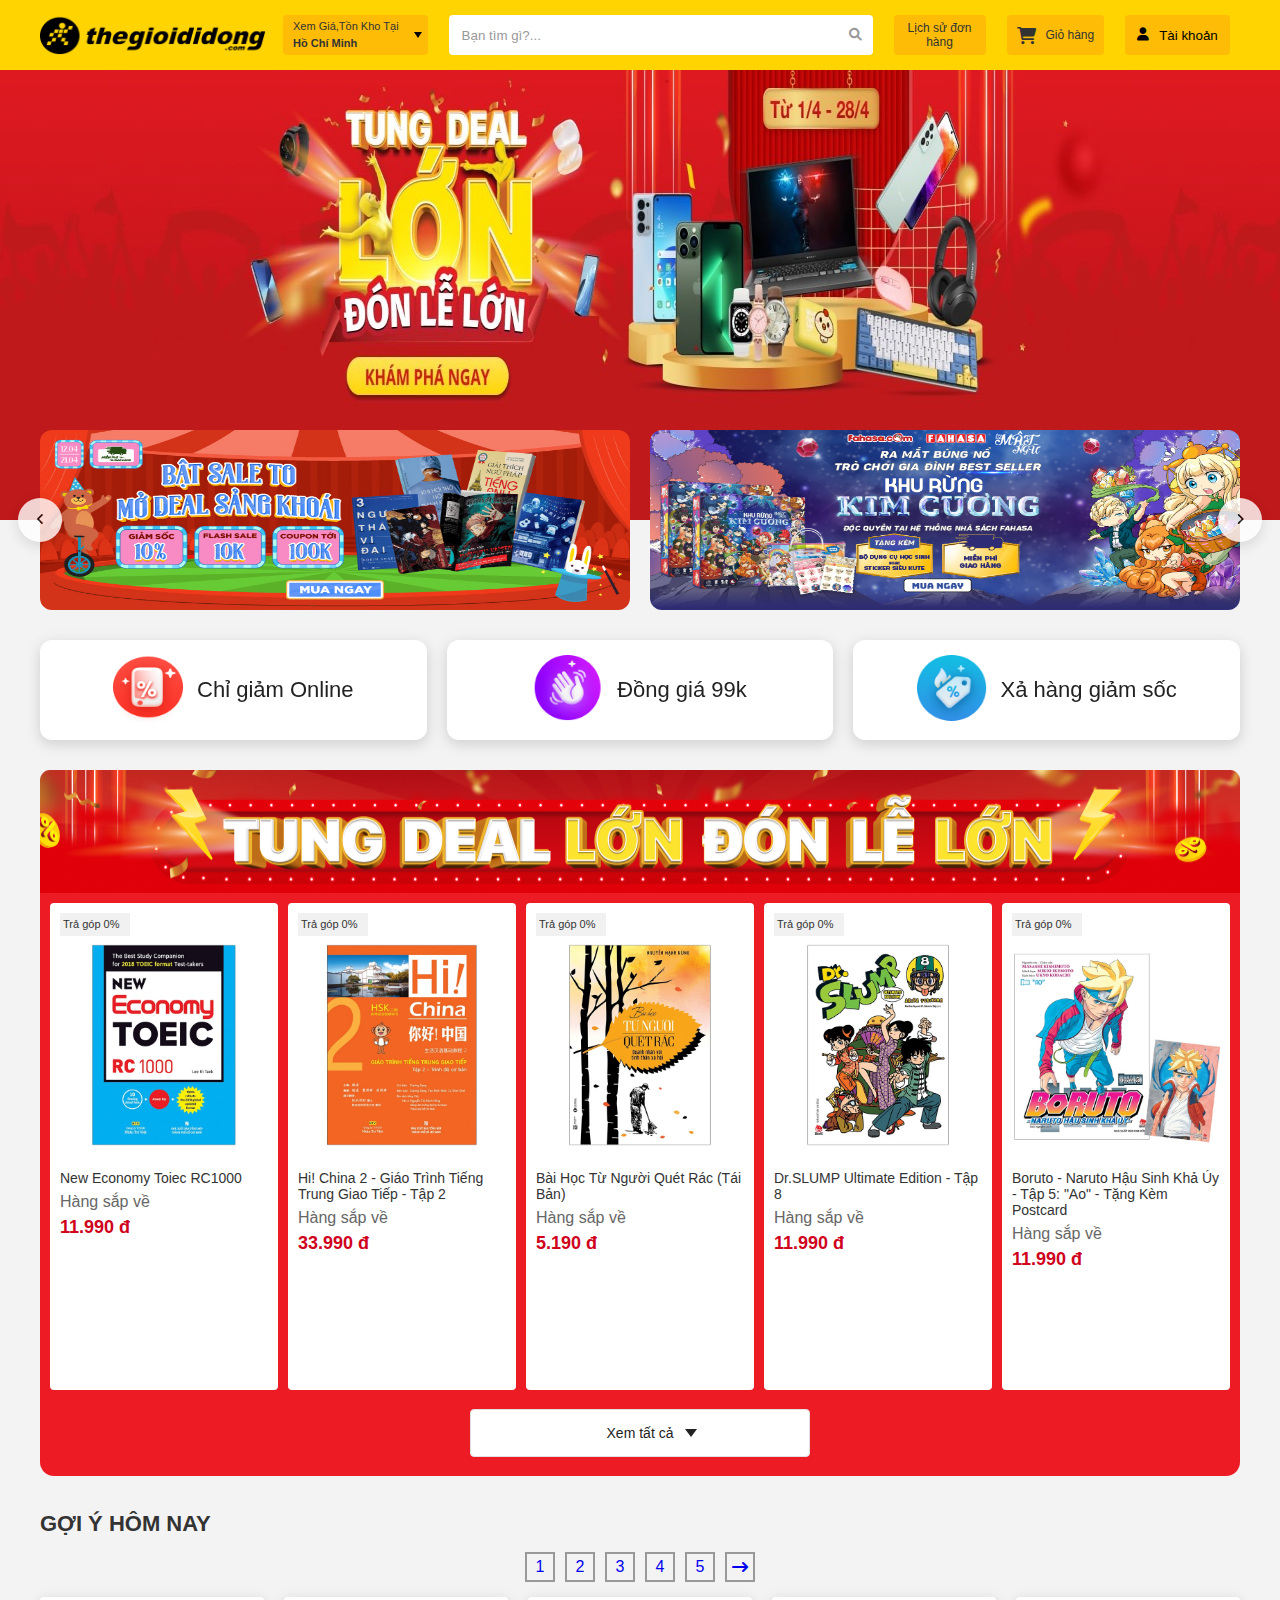
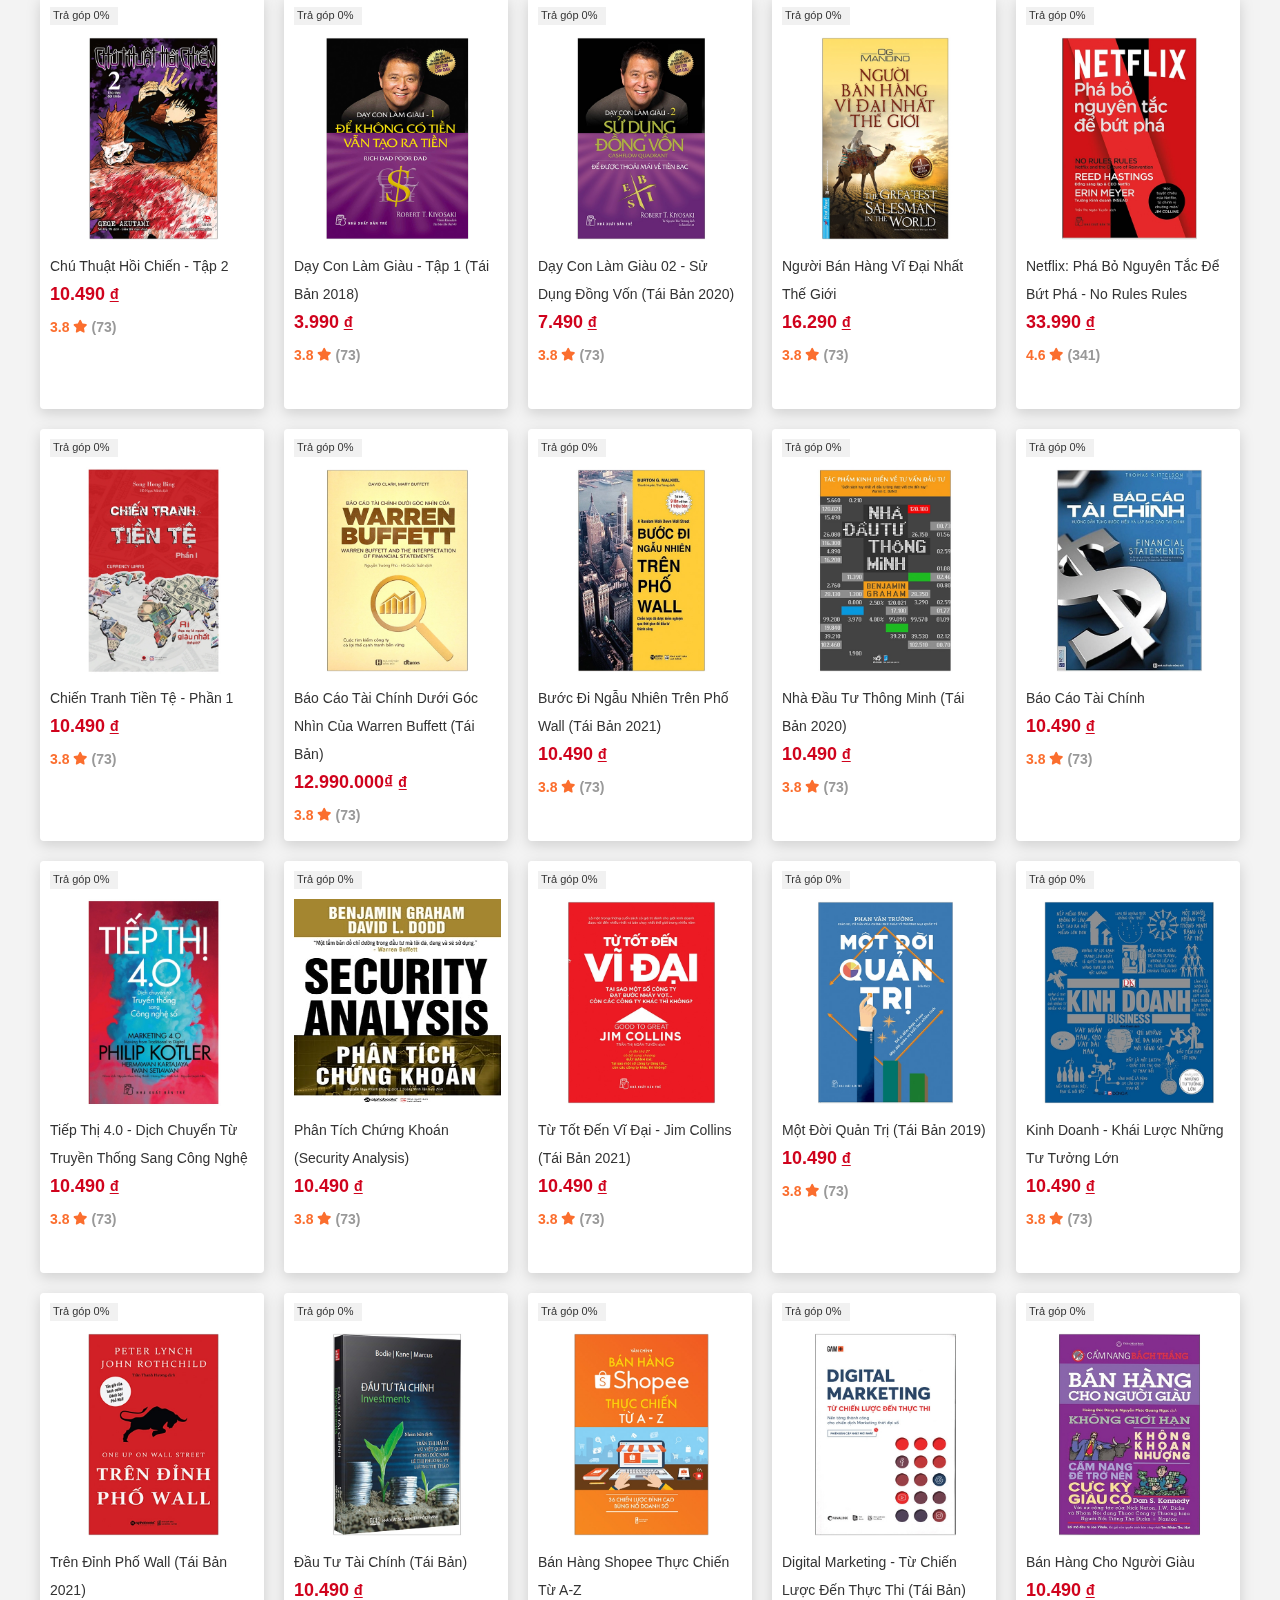
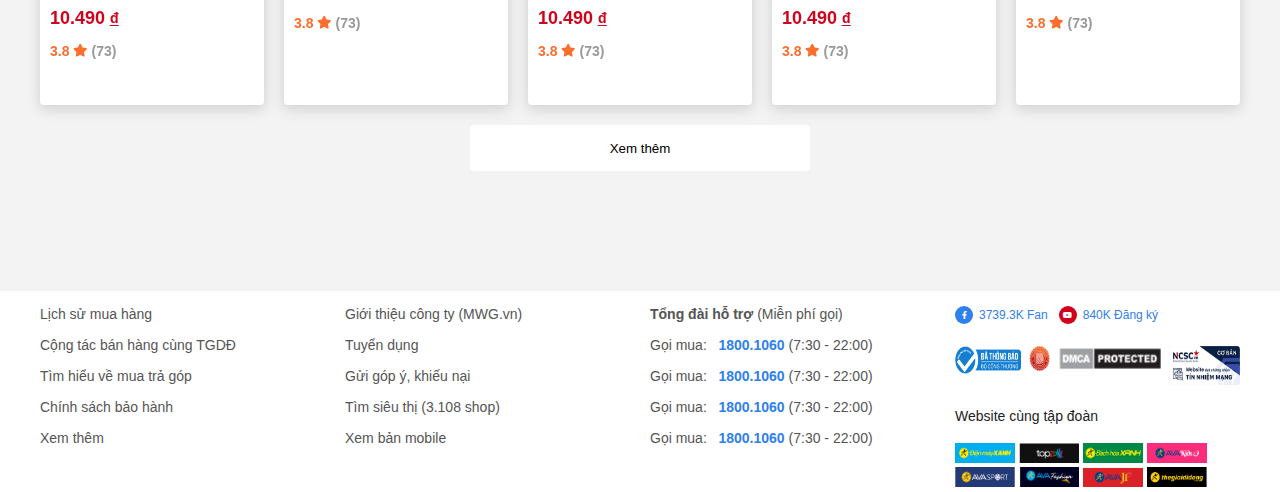
<file: index.html>
<!DOCTYPE html>
<html lang="en">

<head>
    <meta charset="UTF-8">
    <meta http-equiv="X-UA-Compatible" content="IE=edge">
    <meta name="viewport" content="width=device-width, initial-scale=1.0">
    <link rel="stylesheet" href="./css/main.css">
    <link rel="stylesheet" href="./assets/icon/fontawesome-free-6.1.1-web/fontawesome-free-6.1.1-web/css/all.css">
    <title>Thế Giới Di Động</title>
</head>

<body>
    <!-- * =========================== HEADER =========================== * -->
    <header class="header__wrapper">
        <!-- * =========================== HEADER-TOP =========================== * -->
        <div class="row no-gutter">
            <div class="c-12 mt-gutter">
                <div class="header__top__wrapper">
                    <a href="#" class="logo__wrapper flex-center">
                        <img src="./assets/img/header/logo/logo.png" alt="logo" class="logo">
                    </a>

                    <button type="button" class="header__address">
                        <span class="header__address__wrapper">
                            <p class="header__address__content">Xem giá,tồn kho tại</p>
                            <p class="header__address__content">Hồ Chí Minh</p>
                        </span>
                        <span class="header__address__triangle__down">
                            <!-- ! Style from css ! -->
                        </span>
                    </button>

                    <div class="search__bar__wrapper">
                        <input type="text" class="search__bar" placeholder="Bạn tìm gì?...">
                        <span class="search__icon__wrapper flex-center">
                            <i class="fa-solid fa-magnifying-glass search__icon"></i>
                        </span>
                    </div>

                    <button type="button" class="name__order">
                        <p class="name__oder__content">Lịch sử đơn <br> hàng</p>
                    </button>

                    <button type="button" class="header__cart">
                        <i class="fa-solid fa-cart-shopping header__cart__icon"></i>
                        <p class="header__cart__content">Giỏ hàng</p>
                    </button>

                    <!-- <ul class="header__listtop">
                        <li class="header__listtop__item">
                            <a href="#" class="header__listtop__item__content">
                                24h
                                <br>
                                Công Nghệ
                            </a>
                        </li>
                        <li class="header__listtop__item">
                            <a href="#" class="header__listtop__item__content">
                                Hỏi Đáp
                            </a>
                        </li>
                        <li class="header__listtop__item">
                            <a href="#" class="header__listtop__item__content">
                                Game App
                            </a>
                        </li>
                    </ul> -->
                    <div class="account__wrapper">
                        <button type="button" class="header__top__account__btn">
                            <i class="fa-solid fa-user header__top__account__icon"></i>
                            <p class="header__top__account__content">Tài khoản</p>
                        </button>




                    </div>
                </div>
            </div>
        </div>
    </header>
    <!-- * =========================== BANNER =========================== * -->
    <a href="#" class="banner__wrapper">
        <img src="./assets/img/banner/1.jpg" alt="banner" class="banner__img">
    </a>
    <!-- * =========================== HERO =========================== * -->
    <div class="app grid wide">
        <!-- * =========================== SLIDER =========================== * -->
        <div class="row">
            <div class="c-12 gutter">
                <div class="banner__slider grid mb-30">
                    <div class="banner__slides__wrapper">
                        <div class="row banner__slides">
                            <div class="c-6 gutter">
                                <a href="#" class="banner__slide__img__wrapper">
                                    <img src="./assets/img/slider/1.png" alt="slide-1" class="banner__slide__img">
                                </a>
                            </div>
                            <div class="c-6 gutter">
                                <a href="#" class="banner__slide__img__wrapper">
                                    <img src="./assets/img/slider/2.png" alt="slide-2" class="banner__slide__img">
                                </a>
                            </div>
                            <div class="c-6 gutter">
                                <a href="#" class="banner__slide__img__wrapper">
                                    <img src="./assets/img/slider/3.png" alt="slide-2" class="banner__slide__img">
                                </a>
                            </div>
                            <div class="c-6 gutter">
                                <a href="#" class="banner__slide__img__wrapper">
                                    <img src="./assets/img/slider/4.png" alt="slide-2" class="banner__slide__img">
                                </a>
                            </div>
                            <div class="c-6 gutter">
                                <a href="#" class="banner__slide__img__wrapper">
                                    <img src="./assets/img/slider/5.png" alt="slide-2" class="banner__slide__img">
                                </a>
                            </div>
                        </div>
                    </div>
                    <button type="button" class="direction-btn banner__slider__direction__btn prev flex-center">
                        <i class="fa-solid fa-angle-left"></i>
                    </button>
                    <button type="button" class="direction-btn banner__slider__direction__btn next flex-center">
                        <i class="fa-solid fa-angle-right"></i>
                    </button>
                </div>
            </div>
        </div>
        <!-- * =========================== OPTION-PROMO =========================== * -->
        <div class="row">
            <div class="c-12 gutter">
                <div class="option__promo__wrapper grid mb-30">
                    <div class="row">
                        <div class="c-4 gutter">
                            <a href="#" class="option__promo__item flex-center">
                                <span class="option__promo__item__img__wrapper flex-center">
                                    <img src="./assets/img/option-promo/1.png" alt="option__promo__item-1"
                                        class="option__promo__img">
                                </span>
                                <p class="option__promo__content">Chỉ giảm Online</p>
                            </a>
                        </div>
                        <div class="c-4 gutter">
                            <a href="#" class="option__promo__item flex-center">
                                <span class="option__promo__item__img__wrapper flex-center">
                                    <img src="./assets/img/option-promo/2.png" alt="option__promo__item-2"
                                        class="option__promo__img">
                                </span>
                                <p class="option__promo__content">Đồng giá 99k</p>
                            </a>
                        </div>
                        <div class="c-4 gutter">
                            <a href="#" class="option__promo__item flex-center">
                                <span class="option__promo__item__img__wrapper flex-center">
                                    <img src="./assets/img/option-promo/3.png" alt="option__promo__item-3"
                                        class="option__promo__img">
                                </span>
                                <p class="option__promo__content">Xả hàng giảm sốc</p>
                            </a>
                        </div>
                    </div>
                </div>
            </div>
        </div>
        <!-- * =========================== HOTDEAL =========================== * -->
        <div class="row">
            <div class="c-12 gutter">
                <div class="hotdeal__wrapper grid mb-30">
                    <!-- * Banner * -->
                    <div class="row">
                        <div class="c-12 gutter">
                            <span class="hotdeal__banner__wrapper">
                                <img src="./assets/img/hotDeal/banner.png" alt="Hot deal" class="hotdeal__banner__img">
                            </span>
                        </div>
                    </div>
                    <!-- * List Product * -->
                    <div class="hotDeal__device__list">
                        <div class="row hotDeal-row">
                            <div class="c-2-4 hotDeal-gutter">
                                <div class="hotDeal__device__wrapper">
                                    <span class="hotDeal__lb__troGop">Trả góp 0%</span>
                                    <a href="#" class="hotDeal__device__img__wrapper">
                                        <img src="./assets/img/hotDeal/device/1.jpg" alt="samsung"
                                            class="hotDeal__device__img">
                                    </a>

                                    <div class="hotDeal__device__info">
                                        <h1 class="hotDeal__device__name">
                                            New Economy Toiec RC1000
                                        </h1>
                                        <p class="hotDeal__device__txt__online">Hàng sắp về</p>
                                        <p class="hotDeal__device__price">11.990
                                            <span class="hotDeal__device__price__unit">đ</span>
                                        </p>
                                    </div>
                                </div>
                            </div>
                            <div class="c-2-4 hotDeal-gutter">
                                <div class="hotDeal__device__wrapper">
                                    <span class="hotDeal__lb__troGop">Trả góp 0%</span>
                                    <a href="#" class="hotDeal__device__img__wrapper">
                                        <img src="./assets/img/hotDeal/device/2.jpg" alt="samsung"
                                            class="hotDeal__device__img">
                                    </a>

                                    <div class="hotDeal__device__info">
                                        <h1 class="hotDeal__device__name">
                                            Hi! China 2 - Giáo Trình Tiếng Trung Giao Tiếp - Tập 2
                                        </h1>
                                        <p class="hotDeal__device__txt__online">Hàng sắp về</p>
                                        <p class="hotDeal__device__price">33.990
                                            <span class="hotDeal__device__price__unit">đ</span>
                                        </p>
                                    </div>
                                </div>
                            </div>
                            <div class="c-2-4 hotDeal-gutter">
                                <div class="hotDeal__device__wrapper">
                                    <span class="hotDeal__lb__troGop">Trả góp 0%</span>
                                    <a href="#" class="hotDeal__device__img__wrapper">
                                        <img src="./assets/img/hotDeal/device/3.jpg" alt="samsung"
                                            class="hotDeal__device__img">
                                    </a>

                                    <div class="hotDeal__device__info">
                                        <h1 class="hotDeal__device__name">
                                            Bài Học Từ Người Quét Rác (Tái Bản)
                                        </h1>
                                        <p class="hotDeal__device__txt__online">Hàng sắp về</p>
                                        <p class="hotDeal__device__price">5.190
                                            <span class="hotDeal__device__price__unit">đ</span>
                                        </p>
                                    </div>
                                </div>
                            </div>
                            <div class="c-2-4 hotDeal-gutter">
                                <div class="hotDeal__device__wrapper">
                                    <span class="hotDeal__lb__troGop">Trả góp 0%</span>
                                    <a href="#" class="hotDeal__device__img__wrapper">
                                        <img src="./assets/img/hotDeal/device/4.jpg" alt="samsung"
                                            class="hotDeal__device__img">
                                    </a>

                                    <div class="hotDeal__device__info">
                                        <h1 class="hotDeal__device__name">
                                            Dr.SLUMP Ultimate Edition - Tập 8
                                        </h1>
                                        <p class="hotDeal__device__txt__online">Hàng sắp về</p>
                                        <p class="hotDeal__device__price">11.990
                                            <span class="hotDeal__device__price__unit">đ</span>
                                        </p>
                                    </div>
                                </div>
                            </div>
                            <div class="c-2-4 hotDeal-gutter">
                                <div class="hotDeal__device__wrapper">
                                    <span class="hotDeal__lb__troGop">Trả góp 0%</span>
                                    <a href="#" class="hotDeal__device__img__wrapper">
                                        <img src="./assets/img/hotDeal/device/5.jpg" alt="samsung"
                                            class="hotDeal__device__img">
                                    </a>

                                    <div class="hotDeal__device__info">
                                        <h1 class="hotDeal__device__name">
                                            Boruto - Naruto Hậu Sinh Khả Úy - Tập 5: "Ao" - Tặng Kèm Postcard
                                        </h1>
                                        <p class="hotDeal__device__txt__online">Hàng sắp về</p>
                                        <p class="hotDeal__device__price">11.990
                                            <span class="hotDeal__device__price__unit">đ</span>
                                        </p>
                                    </div>
                                </div>
                            </div>
                        </div>

                    </div>
                    <!-- * View All * -->
                    <div class="row no-gutter">
                        <div class="c-12 mt-gutter">
                            <div class="hotDeal__footer flex-center">
                                <button type="button" class="hotDeal__viewMore__btn">Xem tất cả</button>
                            </div>
                        </div>
                    </div>
                </div>
            </div>
        </div>   
        <!-- * =========================== SERVICE-CONV =========================== * -->
      
        <!-- * =========================== DAILY =========================== * -->
        <div class="row">
            <div class="c-12 gutter">
                <div class="daily__bg__wrapper grid mb-30">
                    <div class="row">
                        <div class="c-12 gutter">
                            <div class="daily__bg__title section-title">GỢI Ý HÔM NAY</div>
                        </div>
                    </div>
                    <div class="row">
                        <div class="c-12 gutter">
                            <div class="pagination__wrapper">
                                <ul class="pagination"> 
                                   <li class="pagination-sg">
                                       <a href="#" class="flex-center">1</a>
                                   </li>
                                   <li class="pagination-sg">
                                       <a href="#" class="flex-center">2</a>
                                   </li>
                                   <li class="pagination-sg">
                                       <a href="#" class="flex-center">3</a>
                                   </li>
                                   <li class="pagination-sg">
                                       <a href="#" class="flex-center">4</a>
                                   </li>
                                   <li class="pagination-sg">
                                       <a href="#" class="flex-center">5</a>
                                   </li>
                                   <li class="pagination-sg last">
                                       <a href="#" class="flex-center">
                                        <i class="fa-solid fa-arrow-right-long"></i>
                                       </a>
                                   </li>
                                </ul>
                            </div>
                        </div>
                    </div>
                    <div class="row daily__bg__device__list">
                        <!-- * Data come from scrip file [line: 291] * -->
                    </div>
                    <div class="row">
                        <div class="c-12 gutter">
                            <button class="daily__bg__device__view__more__btn">Xem thêm</button>
                        </div>
                    </div>
                </div>
            </div>
        </div>
        <!-- * =========================== TECH NEW =========================== * -->
     
        <!-- * =========================== TRADE MARK =========================== * -->
       
        <!-- * =========================== NEW CHAIN =========================== * -->
       
    </div>
    <!-- * =========================== FOOTER =========================== * -->
    <footer class="footer__background">
        <div class="footer__wrapper grid wide">
            <div class="row">
                <div class="c-3 gutter">
                    <ul class="footer__menu__list">
                        <li class="footer__menu__item">
                            <a href="#" class="footer__menu__item__link">Lịch sử mua hàng</a>
                        </li>
                        <li class="footer__menu__item">
                            <a href="#" class="footer__menu__item__link">Cộng tác bán hàng cùng TGDĐ</a>
                        </li>
                        <li class="footer__menu__item">
                            <a href="#" class="footer__menu__item__link">Tìm hiểu về mua trả góp</a>
                        </li>
                        <li class="footer__menu__item">
                            <a href="#" class="footer__menu__item__link">Chính sách bảo hành</a>
                        </li>
                        <li class="footer__menu__item">
                            <a href="#" class="footer__menu__item__link">Xem thêm</a>
                        </li>
                    </ul>
                </div>
                <div class="c-3 gutter">
                    <ul class="footer__menu__list">
                        <li class="footer__menu__item">
                            <a href="#" class="footer__menu__item__link">Giới thiệu công ty (MWG.vn)</a>
                        </li>
                        <li class="footer__menu__item">
                            <a href="#" class="footer__menu__item__link">Tuyển dụng</a>
                        </li>
                        <li class="footer__menu__item">
                            <a href="#" class="footer__menu__item__link">Gửi góp ý, khiếu nại</a>
                        </li>
                        <li class="footer__menu__item">
                            <a href="#" class="footer__menu__item__link">Tìm siêu thị (3.108 shop)</a>
                        </li>
                        <li class="footer__menu__item">
                            <a href="#" class="footer__menu__item__link">Xem bản mobile</a>
                        </li>
                    </ul>
                </div>
                <div class="c-3 gutter">
                    <h1 class="f-lisstel__tile">
                        <span class="f-lisstel__tile__strong">
                            Tổng đài hỗ trợ
                        </span>
                        (Miễn phí gọi)
                    </h1>
                    <ul class="f-listtel__list">
                        <li class="f-listtel__item">
                            Gọi mua: &nbsp;
                            <span class="f-listtel__item__strong">
                                1800.1060
                            </span>
                            (7:30 - 22:00)
                        </li>
                        <li class="f-listtel__item">
                            Gọi mua: &nbsp;
                            <span class="f-listtel__item__strong">
                                1800.1060
                            </span>
                            (7:30 - 22:00)
                        </li>
                        <li class="f-listtel__item">
                            Gọi mua: &nbsp;
                            <span class="f-listtel__item__strong">
                                1800.1060
                            </span>
                            (7:30 - 22:00)
                        </li>
                        <li class="f-listtel__item">
                            Gọi mua: &nbsp;
                            <span class="f-listtel__item__strong">
                                1800.1060
                            </span>
                            (7:30 - 22:00)
                        </li>
                    </ul>
                </div>
                <div class="c-3 gutter">
                    <div class="f-socials">
                        <div class="f-social">
                            <span class="f-social__icon__wrapper facebook">
                                <i class="fa-brands fa-facebook-f f-social__icon"></i>
                            </span>
                            <span class="f-social__content">3739.3K Fan</span>
                        </div>
                        <div class="f-social">
                            <span class="f-social__icon__wrapper youtube">
                                <i class="fa-brands fa-youtube f-social__icon"></i>
                            </span>
                            <span class="f-social__content">840K Đăng ký</span>
                        </div>
                    </div>

                    <div class="f-certifys">
                        <a href="#" class="f-certify__wrapper first">
                            <img src="./assets/img/footer/10.png" alt="" class="f-certify">
                        </a>
                        <a href="#" class="f-certify__wrapper second">
                            <img src="./assets/img/footer/11.png" alt="" class="f-certify">
                        </a>
                        <a href="#" class="f-certify__wrapper third">
                            <img src="./assets/img/footer/9.png" alt="" class="f-certify">
                        </a>
                        <a href="#" class="f-certify__wrapper fourth">
                            <img src="./assets/img/footer/12.png" alt="" class="f-certify">
                        </a>
                    </div>

                    <div class="f-logo__wrapper">
                        <p class="f-logo-hd__title">Website cùng tập đoàn</p>

                        <div class="f-logo-hd__list">
                            <a href="#" class="f-logo-hd__item">
                                <img src="./assets/img/footer/1.png" alt="" class="f-logo-hd__item__img">
                            </a>
                            <a href="#" class="f-logo-hd__item">
                                <img src="./assets/img/footer/2.png" alt="" class="f-logo-hd__item__img">
                            </a>
                            <a href="#" class="f-logo-hd__item">
                                <img src="./assets/img/footer/3.png" alt="" class="f-logo-hd__item__img">
                            </a>
                            <a href="#" class="f-logo-hd__item">
                                <img src="./assets/img/footer/4.png" alt="" class="f-logo-hd__item__img">
                            </a>
                            <a href="#" class="f-logo-hd__item">
                                <img src="./assets/img/footer/5.png" alt="" class="f-logo-hd__item__img">
                            </a>
                            <a href="#" class="f-logo-hd__item">
                                <img src="./assets/img/footer/6.png" alt="" class="f-logo-hd__item__img">
                            </a>
                            <a href="#" class="f-logo-hd__item">
                                <img src="./assets/img/footer/7.png" alt="" class="f-logo-hd__item__img">
                            </a>
                            <a href="#" class="f-logo-hd__item">
                                <img src="./assets/img/footer/8.png" alt="" class="f-logo-hd__item__img">
                            </a>
                        </div>
                    </div>
                </div>
            </div>
        </div>
    </footer>
    <div class="login__wrapper__modal__background">
        <div class="login__wrapper grid">
            <div class="row">
                <div class="c-12 gutter">
                    <header class="login__heading grid">
                        <div class="row">
                            <div class="c-6 gutter">
                                <h1 key="signIn" class="login__title sign__in active">Đăng nhập</h1>
                            </div>
                            <div class="c-6 gutter">
                                <h1 key="signUp" class="login__title sign__up">Đăng kí</h1>
                            </div>
                        </div>
                    </header>
                </div>
            </div>
            <div class="row">
                <div class="c-12 gutter">
                    <div class="login__body">
                        <form class="login__content">
                            <div class="login__field__wrapper">
                                <label for="" class="login__field__label">Số điện thoại/Email</label>
                                <input type="text" class="login__field__input"
                                    placeholder="Nhập số điện thoại hoặc email">
                            </div>
                            <div class="login__field__wrapper">
                                <label for="" class="login__field__label">Mật khẩu</label>
                                <input type="text" class="login__field__input" placeholder="Nhập mật khẩu">
                            </div>
                        </form>
                    </div>
                </div>
                <div class="c-12 gutter">
                    <div class="login__confirm__btns">
                        <button type="button" class="login__btn confirm">Đăng nhập</button>
                        <button type="button" class="login__btn back">Bỏ qua</button>
                    </div>
                </div>
            </div>
        </div>
    </div>
    </div>
    <script src="./js/main.js"></script>
</body>

</html>
</file>
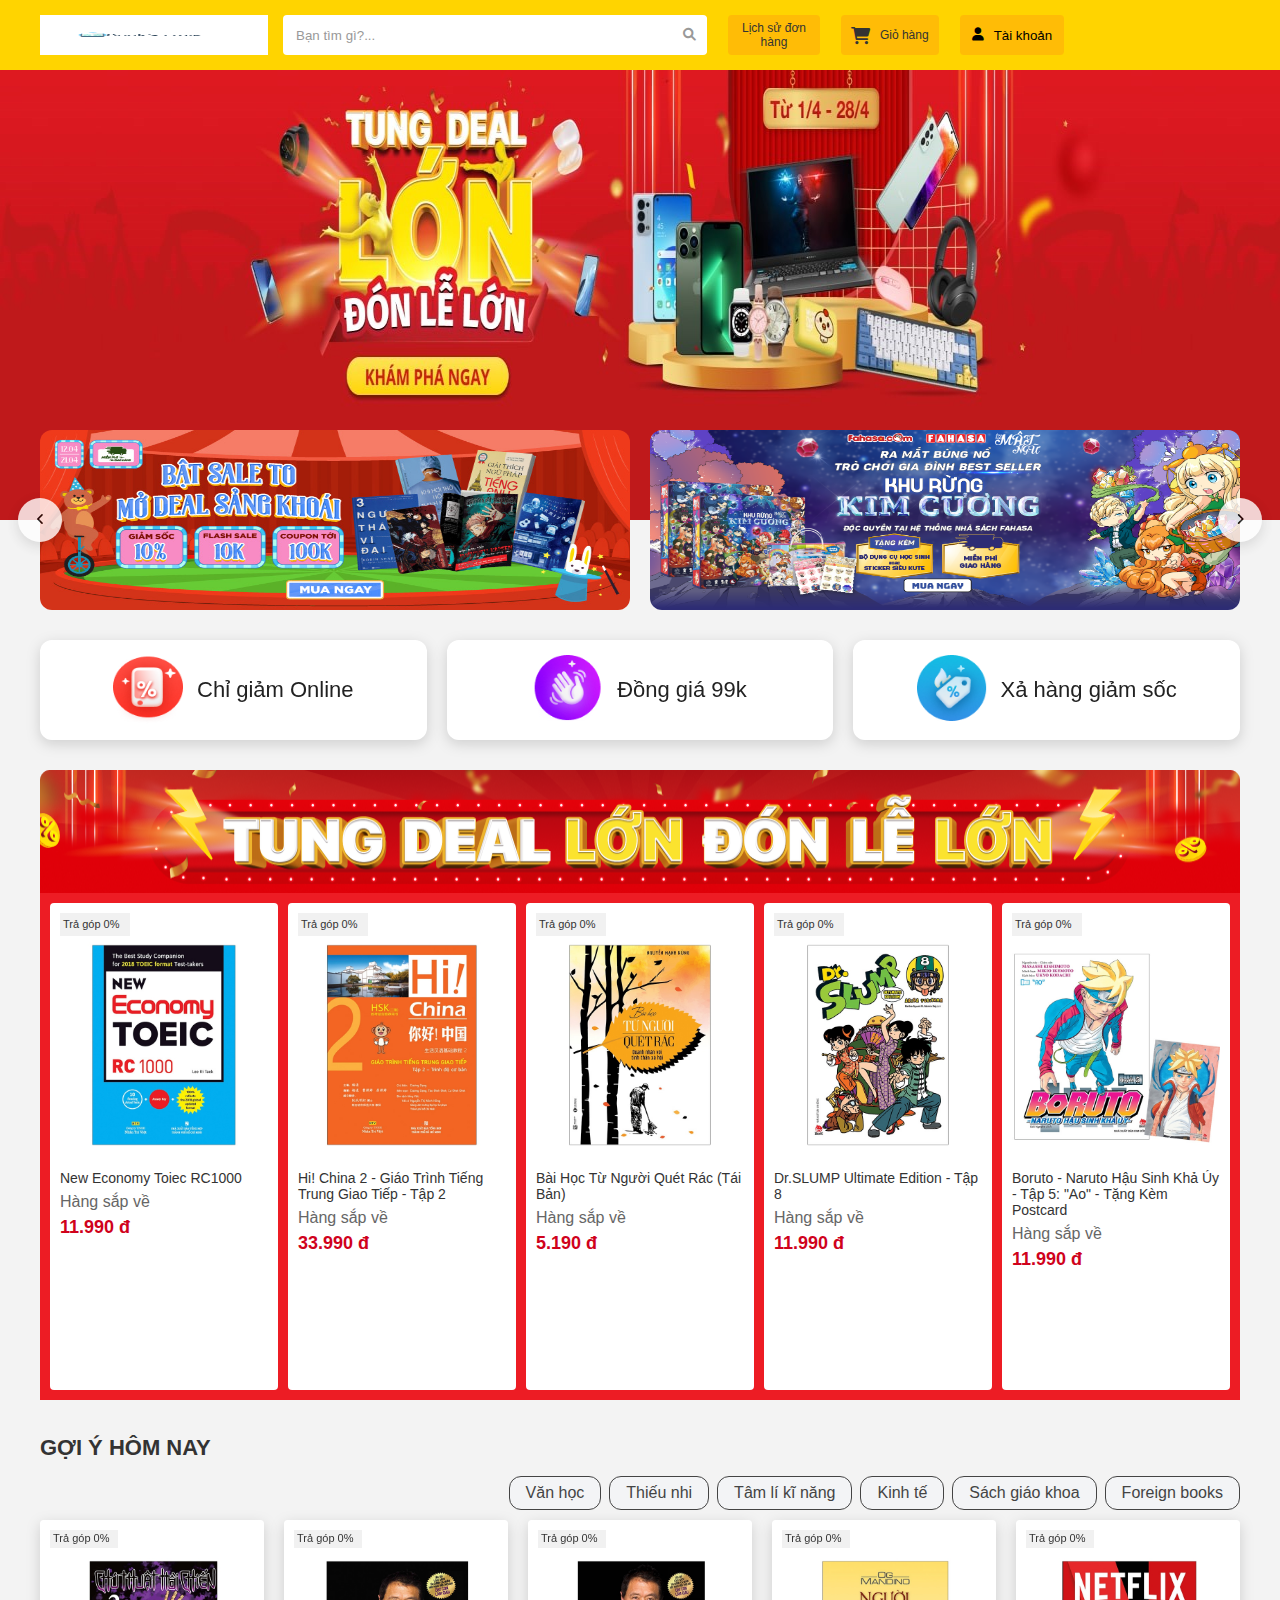
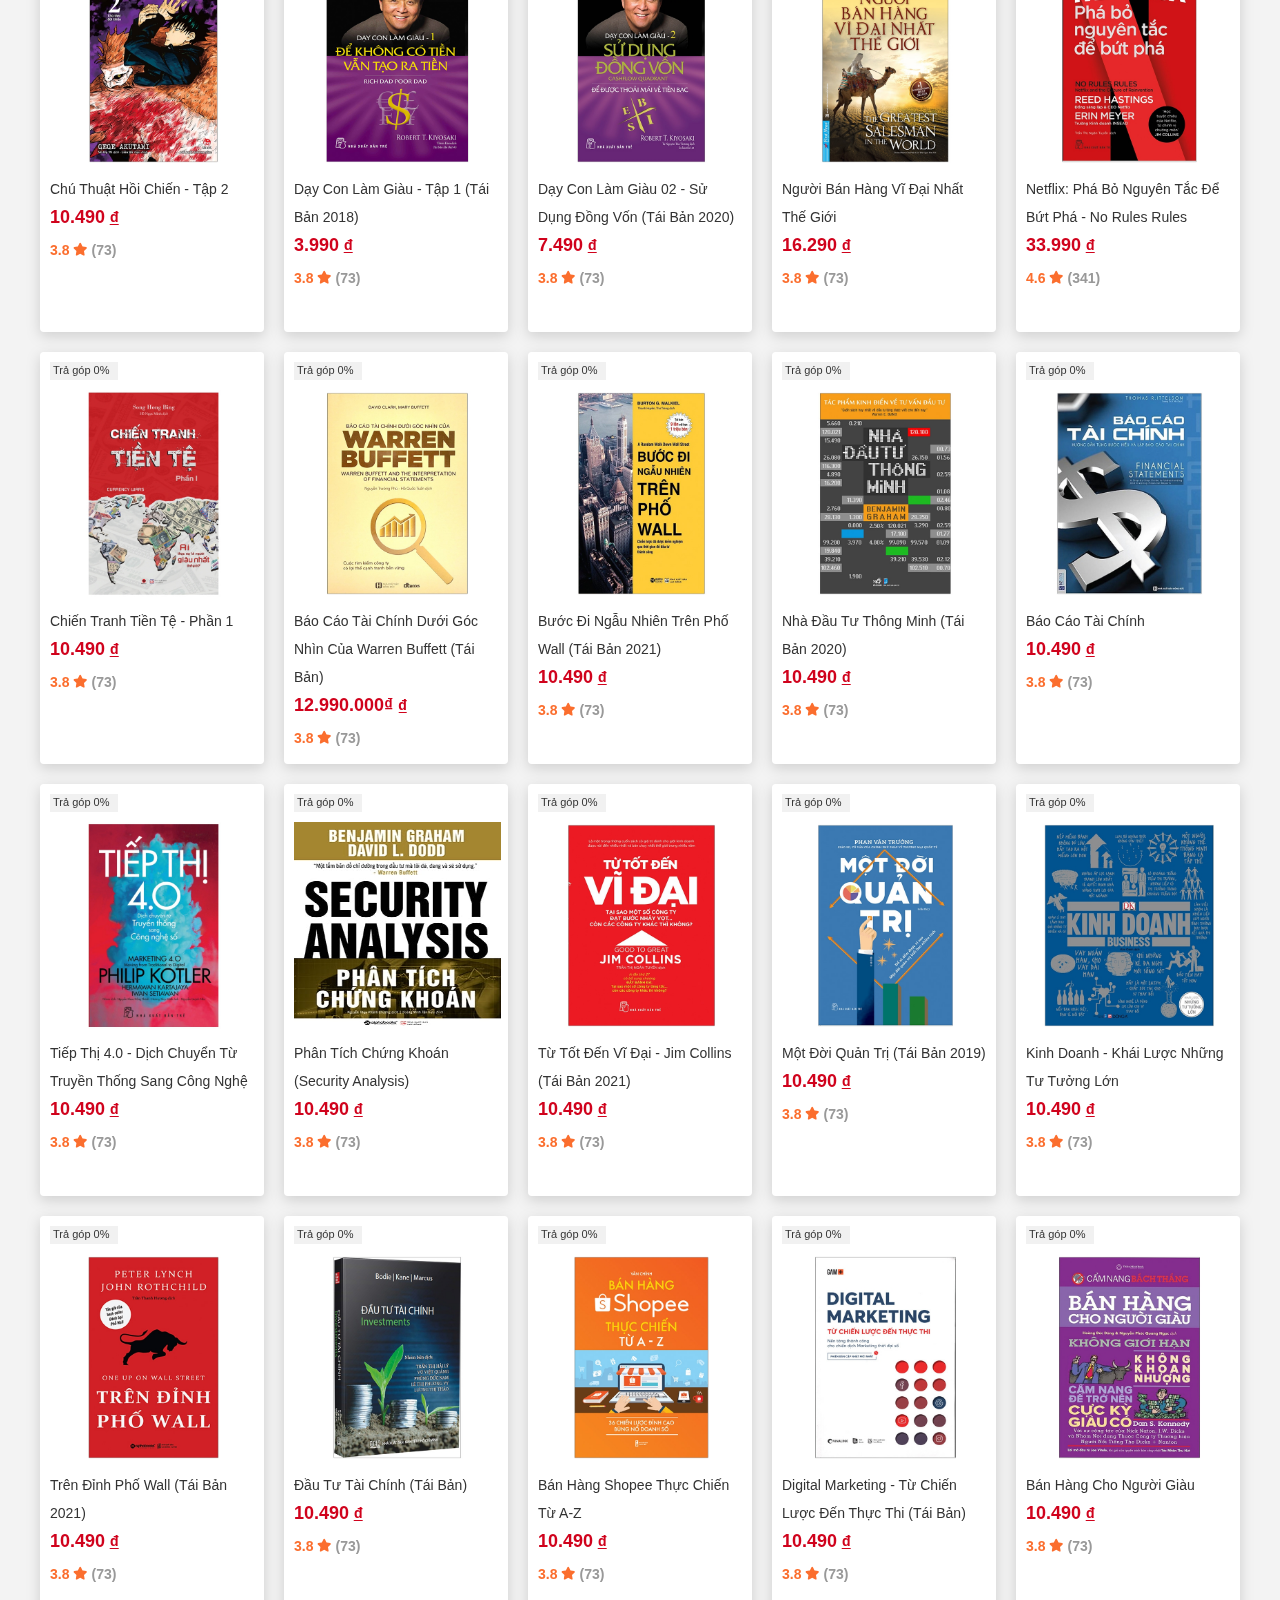
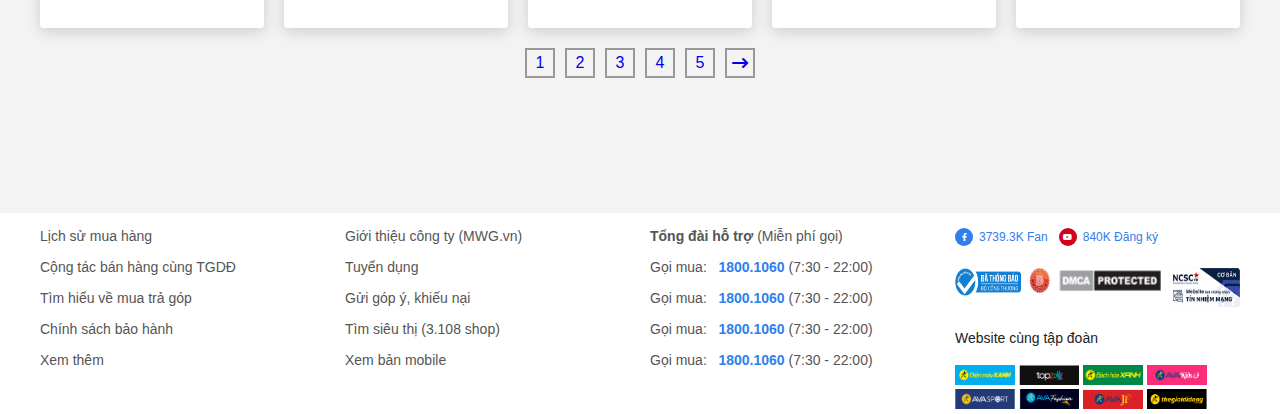
<file: home.html>
<!DOCTYPE html>
<html lang="en">

<head>
    <meta charset="UTF-8">
    <meta http-equiv="X-UA-Compatible" content="IE=edge">
    <meta name="viewport" content="width=device-width, initial-scale=1.0">
    <link rel="stylesheet" href="./css/main.css">
    <link rel="stylesheet" href="./assets/icon/fontawesome-free-6.1.1-web/fontawesome-free-6.1.1-web/css/all.css">
    <title>Thế Giới Di Động</title>
</head>

<body>
    <!-- * =========================== HEADER =========================== * -->
    <header class="header__wrapper">
        <!-- * =========================== HEADER-TOP =========================== * -->
        <div class="row no-gutter">
            <div class="c-12 mt-gutter">
                <div class="header__top__wrapper">
                    <a href="#" class="logo__wrapper flex-center">
                        <img src="./assets/img/header/logo/newlogo.png" alt="logo" class="logo">
                    </a>
                    <div class="search__bar__wrapper">
                        <input type="text" class="search__bar" placeholder="Bạn tìm gì?...">
                        <span class="search__icon__wrapper flex-center">
                            <i class="fa-solid fa-magnifying-glass search__icon"></i>
                        </span>
                    </div>

                    <button type="button" class="name__order">
                        <p class="name__oder__content">Lịch sử đơn <br> hàng</p>
                    </button>

                    <button type="button" class="header__cart">
                        <i class="fa-solid fa-cart-shopping header__cart__icon"></i>
                        <p class="header__cart__content">Giỏ hàng</p>
                    </button>

                    <!-- <ul class="header__listtop">
                        <li class="header__listtop__item">
                            <a href="#" class="header__listtop__item__content">
                                24h
                                <br>
                                Công Nghệ
                            </a>
                        </li>
                        <li class="header__listtop__item">
                            <a href="#" class="header__listtop__item__content">
                                Hỏi Đáp
                            </a>
                        </li>
                        <li class="header__listtop__item">
                            <a href="#" class="header__listtop__item__content">
                                Game App
                            </a>
                        </li>
                    </ul> -->
                    <div class="account__wrapper">
                        <button type="button" class="header__top__account__btn">
                            <i class="fa-solid fa-user header__top__account__icon"></i>
                            <p class="header__top__account__content">Tài khoản</p>
                        </button>




                    </div>
                </div>
            </div>
        </div>
    </header>
    <!-- * =========================== BANNER =========================== * -->
    <a href="#" class="banner__wrapper">
        <img src="./assets/img/banner/1.jpg" alt="banner" class="banner__img">
    </a>
    <!-- * =========================== HERO =========================== * -->
    <div class="app grid wide">
        <!-- * =========================== SLIDER =========================== * -->
        <div class="row">
            <div class="c-12 gutter">
                <div class="banner__slider grid mb-30">
                    <div class="banner__slides__wrapper">
                        <div class="row banner__slides">
                            <div class="c-6 gutter">
                                <a href="#" class="banner__slide__img__wrapper">
                                    <img src="./assets/img/slider/1.png" alt="slide-1" class="banner__slide__img">
                                </a>
                            </div>
                            <div class="c-6 gutter">
                                <a href="#" class="banner__slide__img__wrapper">
                                    <img src="./assets/img/slider/2.png" alt="slide-2" class="banner__slide__img">
                                </a>
                            </div>
                            <div class="c-6 gutter">
                                <a href="#" class="banner__slide__img__wrapper">
                                    <img src="./assets/img/slider/3.png" alt="slide-2" class="banner__slide__img">
                                </a>
                            </div>
                            <div class="c-6 gutter">
                                <a href="#" class="banner__slide__img__wrapper">
                                    <img src="./assets/img/slider/4.png" alt="slide-2" class="banner__slide__img">
                                </a>
                            </div>
                            <div class="c-6 gutter">
                                <a href="#" class="banner__slide__img__wrapper">
                                    <img src="./assets/img/slider/5.png" alt="slide-2" class="banner__slide__img">
                                </a>
                            </div>
                        </div>
                    </div>
                    <button type="button" class="direction-btn banner__slider__direction__btn prev flex-center">
                        <i class="fa-solid fa-angle-left"></i>
                    </button>
                    <button type="button" class="direction-btn banner__slider__direction__btn next flex-center">
                        <i class="fa-solid fa-angle-right"></i>
                    </button>
                </div>
            </div>
        </div>
        <!-- * =========================== OPTION-PROMO =========================== * -->
        <div class="row">
            <div class="c-12 gutter">
                <div class="option__promo__wrapper grid mb-30">
                    <div class="row">
                        <div class="c-4 gutter">
                            <a href="#" class="option__promo__item flex-center">
                                <span class="option__promo__item__img__wrapper flex-center">
                                    <img src="./assets/img/option-promo/1.png" alt="option__promo__item-1"
                                        class="option__promo__img">
                                </span>
                                <p class="option__promo__content">Chỉ giảm Online</p>
                            </a>
                        </div>
                        <div class="c-4 gutter">
                            <a href="#" class="option__promo__item flex-center">
                                <span class="option__promo__item__img__wrapper flex-center">
                                    <img src="./assets/img/option-promo/2.png" alt="option__promo__item-2"
                                        class="option__promo__img">
                                </span>
                                <p class="option__promo__content">Đồng giá 99k</p>
                            </a>
                        </div>
                        <div class="c-4 gutter">
                            <a href="#" class="option__promo__item flex-center">
                                <span class="option__promo__item__img__wrapper flex-center">
                                    <img src="./assets/img/option-promo/3.png" alt="option__promo__item-3"
                                        class="option__promo__img">
                                </span>
                                <p class="option__promo__content">Xả hàng giảm sốc</p>
                            </a>
                        </div>
                    </div>
                </div>
            </div>
        </div>
        <!-- * =========================== HOTDEAL =========================== * -->
        <div class="row">
            <div class="c-12 gutter">
                <div class="hotdeal__wrapper grid mb-30">
                    <!-- * Banner * -->
                    <div class="row">
                        <div class="c-12 gutter">
                            <span class="hotdeal__banner__wrapper">
                                <img src="./assets/img/hotDeal/banner.png" alt="Hot deal" class="hotdeal__banner__img">
                            </span>
                        </div>
                    </div>
                    <!-- * List Product * -->
                    <div class="hotDeal__device__list">
                        <div class="row hotDeal-row">
                            <div class="c-2-4 hotDeal-gutter">
                                <div class="hotDeal__device__wrapper">
                                    <span class="hotDeal__lb__troGop">Trả góp 0%</span>
                                    <a href="#" class="hotDeal__device__img__wrapper">
                                        <img src="./assets/img/hotDeal/device/1.jpg" alt="samsung"
                                            class="hotDeal__device__img">
                                    </a>

                                    <div class="hotDeal__device__info">
                                        <h1 class="hotDeal__device__name">
                                            New Economy Toiec RC1000
                                        </h1>
                                        <p class="hotDeal__device__txt__online">Hàng sắp về</p>
                                        <p class="hotDeal__device__price">11.990
                                            <span class="hotDeal__device__price__unit">đ</span>
                                        </p>
                                    </div>
                                </div>
                            </div>
                            <div class="c-2-4 hotDeal-gutter">
                                <div class="hotDeal__device__wrapper">
                                    <span class="hotDeal__lb__troGop">Trả góp 0%</span>
                                    <a href="#" class="hotDeal__device__img__wrapper">
                                        <img src="./assets/img/hotDeal/device/2.jpg" alt="samsung"
                                            class="hotDeal__device__img">
                                    </a>

                                    <div class="hotDeal__device__info">
                                        <h1 class="hotDeal__device__name">
                                            Hi! China 2 - Giáo Trình Tiếng Trung Giao Tiếp - Tập 2
                                        </h1>
                                        <p class="hotDeal__device__txt__online">Hàng sắp về</p>
                                        <p class="hotDeal__device__price">33.990
                                            <span class="hotDeal__device__price__unit">đ</span>
                                        </p>
                                    </div>
                                </div>
                            </div>
                            <div class="c-2-4 hotDeal-gutter">
                                <div class="hotDeal__device__wrapper">
                                    <span class="hotDeal__lb__troGop">Trả góp 0%</span>
                                    <a href="#" class="hotDeal__device__img__wrapper">
                                        <img src="./assets/img/hotDeal/device/3.jpg" alt="samsung"
                                            class="hotDeal__device__img">
                                    </a>

                                    <div class="hotDeal__device__info">
                                        <h1 class="hotDeal__device__name">
                                            Bài Học Từ Người Quét Rác (Tái Bản)
                                        </h1>
                                        <p class="hotDeal__device__txt__online">Hàng sắp về</p>
                                        <p class="hotDeal__device__price">5.190
                                            <span class="hotDeal__device__price__unit">đ</span>
                                        </p>
                                    </div>
                                </div>
                            </div>
                            <div class="c-2-4 hotDeal-gutter">
                                <div class="hotDeal__device__wrapper">
                                    <span class="hotDeal__lb__troGop">Trả góp 0%</span>
                                    <a href="#" class="hotDeal__device__img__wrapper">
                                        <img src="./assets/img/hotDeal/device/4.jpg" alt="samsung"
                                            class="hotDeal__device__img">
                                    </a>

                                    <div class="hotDeal__device__info">
                                        <h1 class="hotDeal__device__name">
                                            Dr.SLUMP Ultimate Edition - Tập 8
                                        </h1>
                                        <p class="hotDeal__device__txt__online">Hàng sắp về</p>
                                        <p class="hotDeal__device__price">11.990
                                            <span class="hotDeal__device__price__unit">đ</span>
                                        </p>
                                    </div>
                                </div>
                            </div>
                            <div class="c-2-4 hotDeal-gutter">
                                <div class="hotDeal__device__wrapper">
                                    <span class="hotDeal__lb__troGop">Trả góp 0%</span>
                                    <a href="#" class="hotDeal__device__img__wrapper">
                                        <img src="./assets/img/hotDeal/device/5.jpg" alt="samsung"
                                            class="hotDeal__device__img">
                                    </a>

                                    <div class="hotDeal__device__info">
                                        <h1 class="hotDeal__device__name">
                                            Boruto - Naruto Hậu Sinh Khả Úy - Tập 5: "Ao" - Tặng Kèm Postcard
                                        </h1>
                                        <p class="hotDeal__device__txt__online">Hàng sắp về</p>
                                        <p class="hotDeal__device__price">11.990
                                            <span class="hotDeal__device__price__unit">đ</span>
                                        </p>
                                    </div>
                                </div>
                            </div>
                        </div>

                    </div>
                    <!-- * View All * -->
                    <!-- <div class="row no-gutter">
                        <div class="c-12 mt-gutter">
                            <div class="hotDeal__footer flex-center">
                                <button type="button" class="hotDeal__viewMore__btn">Xem tất cả</button>
                            </div>
                        </div>
                    </div> -->
                </div>
            </div>
        </div>
        <!-- * =========================== SERVICE-CONV =========================== * -->

        <!-- * =========================== DAILY =========================== * -->
        <div class="row">
            <div class="c-12 gutter">
                <div class="daily__bg__wrapper grid mb-30">
                    <div class="row">
                        <div class="c-12 gutter">
                            <div class="daily__bg__title section-title">GỢI Ý HÔM NAY</div>
                        </div>
                    </div>
                    <div class="row">
                        <div class="c-12">
                            <ul class="box-related-tag">
                                <li> <a href=""> Văn học</a> </li>
                                <li> <a href=""> Thiếu nhi</a> </li>
                                <li> <a href=""> Tâm lí kĩ năng</a> </li>
                                <li> <a href=""> Kinh tế</a> </li>
                                <li> <a href=""> Sách giáo khoa</a> </li>
                                <li> <a href=""> Foreign books</a> </li>
                            </ul>
                        </div>
                    </div>
                    <div class="row daily__bg__device__list">
                        <!-- * Data come from scrip file [line: 291] * -->
                    </div>
                    <div class="row">
                        <div class="c-12 gutter">
                            <div class="pagination__wrapper">
                                <ul class="pagination">
                                    <li class="pagination-sg">
                                        <a href="#" class="flex-center">1</a>
                                    </li>
                                    <li class="pagination-sg">
                                        <a href="#" class="flex-center">2</a>
                                    </li>
                                    <li class="pagination-sg">
                                        <a href="#" class="flex-center">3</a>
                                    </li>
                                    <li class="pagination-sg">
                                        <a href="#" class="flex-center">4</a>
                                    </li>
                                    <li class="pagination-sg">
                                        <a href="#" class="flex-center">5</a>
                                    </li>
                                    <li class="pagination-sg last">
                                        <a href="#" class="flex-center">
                                            <i class="fa-solid fa-arrow-right-long"></i>
                                        </a>
                                    </li>
                                </ul>
                            </div>
                        </div>
                    </div>
                    <!-- <div class="row">
                        <div class="c-12 gutter">
                            <button class="daily__bg__device__view__more__btn">Xem thêm</button>
                        </div>
                    </div> -->
                </div>
            </div>
        </div>
        <!-- * =========================== TECH NEW =========================== * -->

        <!-- * =========================== TRADE MARK =========================== * -->

        <!-- * =========================== NEW CHAIN =========================== * -->

    </div>
    <!-- * =========================== FOOTER =========================== * -->
    <footer class="footer__background">
        <div class="footer__wrapper grid wide">
            <div class="row">
                <div class="c-3 gutter">
                    <ul class="footer__menu__list">
                        <li class="footer__menu__item">
                            <a href="#" class="footer__menu__item__link">Lịch sử mua hàng</a>
                        </li>
                        <li class="footer__menu__item">
                            <a href="#" class="footer__menu__item__link">Cộng tác bán hàng cùng TGDĐ</a>
                        </li>
                        <li class="footer__menu__item">
                            <a href="#" class="footer__menu__item__link">Tìm hiểu về mua trả góp</a>
                        </li>
                        <li class="footer__menu__item">
                            <a href="#" class="footer__menu__item__link">Chính sách bảo hành</a>
                        </li>
                        <li class="footer__menu__item">
                            <a href="#" class="footer__menu__item__link">Xem thêm</a>
                        </li>
                    </ul>
                </div>
                <div class="c-3 gutter">
                    <ul class="footer__menu__list">
                        <li class="footer__menu__item">
                            <a href="#" class="footer__menu__item__link">Giới thiệu công ty (MWG.vn)</a>
                        </li>
                        <li class="footer__menu__item">
                            <a href="#" class="footer__menu__item__link">Tuyển dụng</a>
                        </li>
                        <li class="footer__menu__item">
                            <a href="#" class="footer__menu__item__link">Gửi góp ý, khiếu nại</a>
                        </li>
                        <li class="footer__menu__item">
                            <a href="#" class="footer__menu__item__link">Tìm siêu thị (3.108 shop)</a>
                        </li>
                        <li class="footer__menu__item">
                            <a href="#" class="footer__menu__item__link">Xem bản mobile</a>
                        </li>
                    </ul>
                </div>
                <div class="c-3 gutter">
                    <h1 class="f-lisstel__tile">
                        <span class="f-lisstel__tile__strong">
                            Tổng đài hỗ trợ
                        </span>
                        (Miễn phí gọi)
                    </h1>
                    <ul class="f-listtel__list">
                        <li class="f-listtel__item">
                            Gọi mua: &nbsp;
                            <span class="f-listtel__item__strong">
                                1800.1060
                            </span>
                            (7:30 - 22:00)
                        </li>
                        <li class="f-listtel__item">
                            Gọi mua: &nbsp;
                            <span class="f-listtel__item__strong">
                                1800.1060
                            </span>
                            (7:30 - 22:00)
                        </li>
                        <li class="f-listtel__item">
                            Gọi mua: &nbsp;
                            <span class="f-listtel__item__strong">
                                1800.1060
                            </span>
                            (7:30 - 22:00)
                        </li>
                        <li class="f-listtel__item">
                            Gọi mua: &nbsp;
                            <span class="f-listtel__item__strong">
                                1800.1060
                            </span>
                            (7:30 - 22:00)
                        </li>
                    </ul>
                </div>
                <div class="c-3 gutter">
                    <div class="f-socials">
                        <div class="f-social">
                            <span class="f-social__icon__wrapper facebook">
                                <i class="fa-brands fa-facebook-f f-social__icon"></i>
                            </span>
                            <span class="f-social__content">3739.3K Fan</span>
                        </div>
                        <div class="f-social">
                            <span class="f-social__icon__wrapper youtube">
                                <i class="fa-brands fa-youtube f-social__icon"></i>
                            </span>
                            <span class="f-social__content">840K Đăng ký</span>
                        </div>
                    </div>

                    <div class="f-certifys">
                        <a href="#" class="f-certify__wrapper first">
                            <img src="./assets/img/footer/10.png" alt="" class="f-certify">
                        </a>
                        <a href="#" class="f-certify__wrapper second">
                            <img src="./assets/img/footer/11.png" alt="" class="f-certify">
                        </a>
                        <a href="#" class="f-certify__wrapper third">
                            <img src="./assets/img/footer/9.png" alt="" class="f-certify">
                        </a>
                        <a href="#" class="f-certify__wrapper fourth">
                            <img src="./assets/img/footer/12.png" alt="" class="f-certify">
                        </a>
                    </div>

                    <div class="f-logo__wrapper">
                        <p class="f-logo-hd__title">Website cùng tập đoàn</p>

                        <div class="f-logo-hd__list">
                            <a href="#" class="f-logo-hd__item">
                                <img src="./assets/img/footer/1.png" alt="" class="f-logo-hd__item__img">
                            </a>
                            <a href="#" class="f-logo-hd__item">
                                <img src="./assets/img/footer/2.png" alt="" class="f-logo-hd__item__img">
                            </a>
                            <a href="#" class="f-logo-hd__item">
                                <img src="./assets/img/footer/3.png" alt="" class="f-logo-hd__item__img">
                            </a>
                            <a href="#" class="f-logo-hd__item">
                                <img src="./assets/img/footer/4.png" alt="" class="f-logo-hd__item__img">
                            </a>
                            <a href="#" class="f-logo-hd__item">
                                <img src="./assets/img/footer/5.png" alt="" class="f-logo-hd__item__img">
                            </a>
                            <a href="#" class="f-logo-hd__item">
                                <img src="./assets/img/footer/6.png" alt="" class="f-logo-hd__item__img">
                            </a>
                            <a href="#" class="f-logo-hd__item">
                                <img src="./assets/img/footer/7.png" alt="" class="f-logo-hd__item__img">
                            </a>
                            <a href="#" class="f-logo-hd__item">
                                <img src="./assets/img/footer/8.png" alt="" class="f-logo-hd__item__img">
                            </a>
                        </div>
                    </div>
                </div>
            </div>
        </div>
    </footer>
    <div class="login__wrapper__modal__background">
        <div class="login__wrapper grid">
            <div class="row">
                <div class="c-12 gutter">
                    <header class="login__heading grid">
                        <div class="row">
                            <div class="c-6 gutter">
                                <h1 key="signIn" class="login__title sign__in active">Đăng nhập</h1>
                            </div>
                            <div class="c-6 gutter">
                                <h1 key="signUp" class="login__title sign__up">Đăng kí</h1>
                            </div>
                        </div>
                    </header>
                </div>
            </div>
            <div class="row">
                <div class="c-12 gutter">
                    <div class="login__body">
                        <form class="login__content">
                            <!-- <div class="login__field__wrapper">
                                <label for="" class="login__field__label">Số điện thoại/Email</label>
                                <input type="text" class="login__field__input"
                                >
                            </div>
                            <div class="login__field__wrapper">
                                <label for="" class="login__field__label">Mật khẩu</label>
                                <input type="text" class="login__field__input" >
                            </div> -->
                        </form>
                    </div>
                </div>
                <div class="c-12 gutter">
                    <div class="login__confirm__btns">
                        <button type="button" class="login__btn confirm">Đăng nhập</button>
                        <button type="button" class="login__btn back">Bỏ qua</button>
                    </div>
                </div>
            </div>
        </div>
    </div>
    </div>
    <script src="./js/main.js"></script>
</body>

</html>
</file>
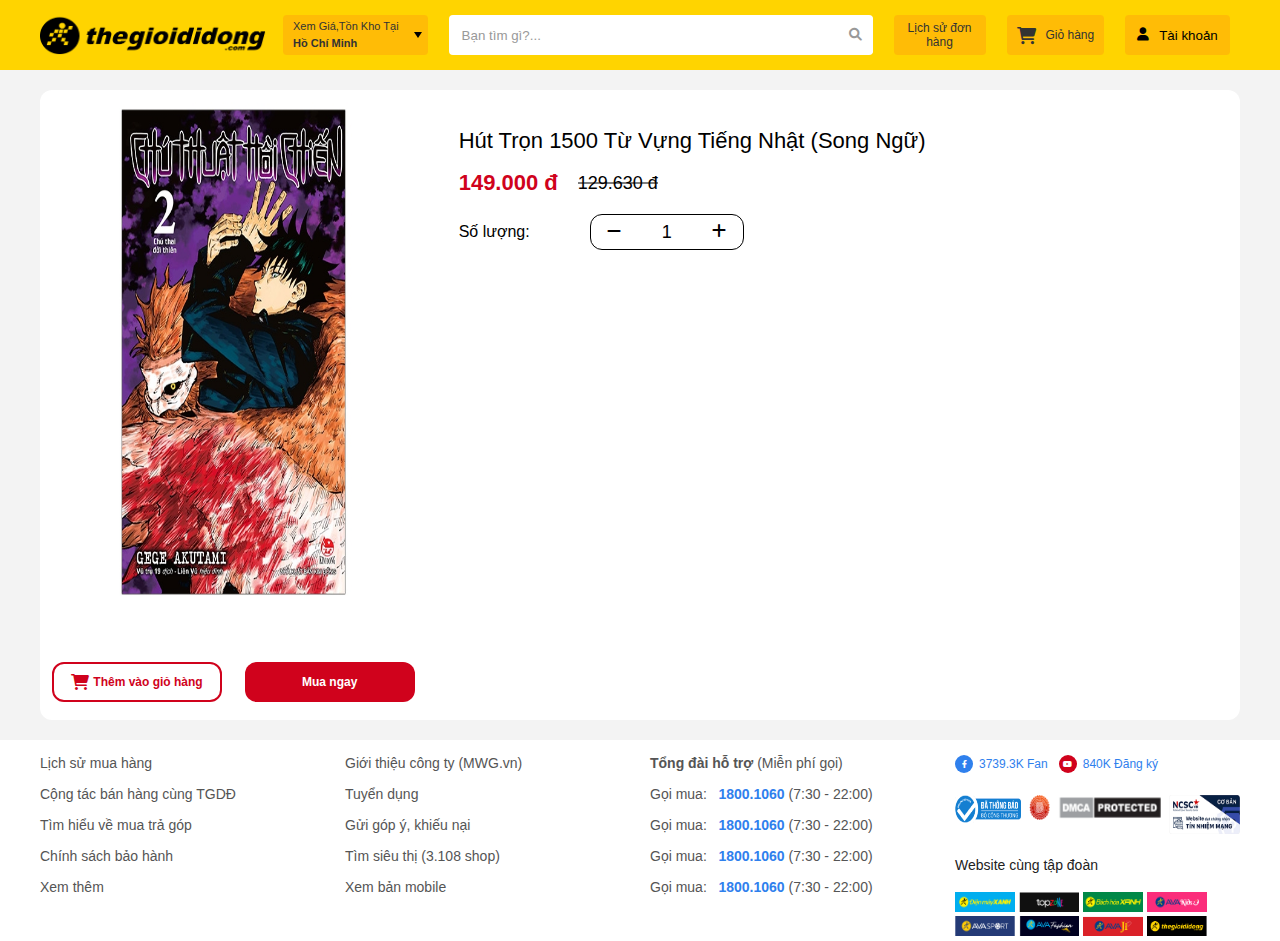
<file: productDesc.html>
<!DOCTYPE html>
<html lang="en">

<head>
    <meta charset="UTF-8">
    <meta http-equiv="X-UA-Compatible" content="IE=edge">
    <meta name="viewport" content="width=device-width, initial-scale=1.0">
    <link rel="stylesheet" href="./assets/icon/fontawesome-free-6.1.1-web/fontawesome-free-6.1.1-web/css/all.css">
    <link rel="stylesheet" href="./css/main.css">
    <link rel="stylesheet" href="./css/components/productDesc/productDesc.module.css">

<body>
    <div class="product__desc__wrapper">
        <!-- * =========================== HEADER =========================== * -->
        <header class="header__wrapper">
            <!-- * =========================== HEADER-TOP =========================== * -->
            <div class="row no-gutter">
                <div class="c-12 mt-gutter">
                    <div class="header__top__wrapper">
                        <a href="#" class="logo__wrapper flex-center">
                            <img src="./assets/img/header/logo/logo.png" alt="logo" class="logo">
                        </a>

                        <button type="button" class="header__address">
                            <span class="header__address__wrapper">
                                <p class="header__address__content">Xem giá,tồn kho tại</p>
                                <p class="header__address__content">Hồ Chí Minh</p>
                            </span>
                            <span class="header__address__triangle__down">
                                <!-- ! Style from css ! -->
                            </span>
                        </button>

                        <div class="search__bar__wrapper">
                            <input type="text" class="search__bar" placeholder="Bạn tìm gì?...">
                            <span class="search__icon__wrapper flex-center">
                                <i class="fa-solid fa-magnifying-glass search__icon"></i>
                            </span>
                        </div>

                        <button type="button" class="name__order">
                            <p class="name__oder__content">Lịch sử đơn <br> hàng</p>
                        </button>

                        <button type="button" class="header__cart">
                            <i class="fa-solid fa-cart-shopping header__cart__icon"></i>
                            <p class="header__cart__content">Giỏ hàng</p>
                        </button>

                        <!-- <ul class="header__listtop">
                        <li class="header__listtop__item">
                            <a href="#" class="header__listtop__item__content">
                                24h
                                <br>
                                Công Nghệ
                            </a>
                        </li>
                        <li class="header__listtop__item">
                            <a href="#" class="header__listtop__item__content">
                                Hỏi Đáp
                            </a>
                        </li>
                        <li class="header__listtop__item">
                            <a href="#" class="header__listtop__item__content">
                                Game App
                            </a>
                        </li>
                    </ul> -->
                        <div class="account__wrapper">
                            <button type="button" class="header__top__account__btn">
                                <i class="fa-solid fa-user header__top__account__icon"></i>
                                <p class="header__top__account__content">Tài khoản</p>
                            </button>
                        </div>
                    </div>
                </div>
            </div>
        </header>
        <!-- * =========================== BODY =========================== * -->
        <div class="product__desc__body grid wide">
            <div class="row">
                <div class="c-4 gutter">
                    <div class="product__desc__body__left__wrapper">
                        <div class="product__desc__img__wrapper">
                            <img src="./assets/img/dailyBg/device/1.jpg" alt="" class="product__desc__img">
                        </div>
                        <div class="buttons">
                            <button class="product__desc__btn add">
                                <i class="fa-solid fa-cart-shopping product__desc__btn__icon"></i>
                                <p class="product__desc__btn__content">Thêm vào giỏ hàng</p>
                            </button>
                            <button class="product__desc__btn payment">
                                <p class="product__desc__btn__content">Mua ngay</p>
                            </button>
                        </div>
                    </div>
                </div>
                <div class="c-8 gutter">
                    <div class="product__desc__content__wrapper">
                        <h1 class="product__desc__name">Hút Trọn 1500 Từ Vựng Tiếng Nhật (Song Ngữ)</h1>
                        <span class="product__desc__price">
                            <p class="old__price">149.000 đ</p>
                            <p class="new__price">129.630 đ</p>
                        </span>
                        <span class="product__desc__counter">
                            <p class="product__desc__counter__title">Số lượng:</p>
                            <span class="product__desc__view__quantity__block">
                                <button class="product__desc__subtract__btn">
                                    <i class="fa-solid fa-minus"></i>
                                </button>
                                <p class="product__desc__view__quantity__text">1</p>
                                <button class="product__desc__add__btn">
                                    <i class="fa-solid fa-plus"></i>
                                </button>
                            </span>
                        </span>
                    </div>
                </div>
            </div>
        </div>
        <!-- * =========================== FOOTER =========================== * -->
        <footer class="footer__background">
            <div class="footer__wrapper grid wide">
                <div class="row">
                    <div class="c-3 gutter">
                        <ul class="footer__menu__list">
                            <li class="footer__menu__item">
                                <a href="#" class="footer__menu__item__link">Lịch sử mua hàng</a>
                            </li>
                            <li class="footer__menu__item">
                                <a href="#" class="footer__menu__item__link">Cộng tác bán hàng cùng TGDĐ</a>
                            </li>
                            <li class="footer__menu__item">
                                <a href="#" class="footer__menu__item__link">Tìm hiểu về mua trả góp</a>
                            </li>
                            <li class="footer__menu__item">
                                <a href="#" class="footer__menu__item__link">Chính sách bảo hành</a>
                            </li>
                            <li class="footer__menu__item">
                                <a href="#" class="footer__menu__item__link">Xem thêm</a>
                            </li>
                        </ul>
                    </div>
                    <div class="c-3 gutter">
                        <ul class="footer__menu__list">
                            <li class="footer__menu__item">
                                <a href="#" class="footer__menu__item__link">Giới thiệu công ty (MWG.vn)</a>
                            </li>
                            <li class="footer__menu__item">
                                <a href="#" class="footer__menu__item__link">Tuyển dụng</a>
                            </li>
                            <li class="footer__menu__item">
                                <a href="#" class="footer__menu__item__link">Gửi góp ý, khiếu nại</a>
                            </li>
                            <li class="footer__menu__item">
                                <a href="#" class="footer__menu__item__link">Tìm siêu thị (3.108 shop)</a>
                            </li>
                            <li class="footer__menu__item">
                                <a href="#" class="footer__menu__item__link">Xem bản mobile</a>
                            </li>
                        </ul>
                    </div>
                    <div class="c-3 gutter">
                        <h1 class="f-lisstel__tile">
                            <span class="f-lisstel__tile__strong">
                                Tổng đài hỗ trợ
                            </span>
                            (Miễn phí gọi)
                        </h1>
                        <ul class="f-listtel__list">
                            <li class="f-listtel__item">
                                Gọi mua: &nbsp;
                                <span class="f-listtel__item__strong">
                                    1800.1060
                                </span>
                                (7:30 - 22:00)
                            </li>
                            <li class="f-listtel__item">
                                Gọi mua: &nbsp;
                                <span class="f-listtel__item__strong">
                                    1800.1060
                                </span>
                                (7:30 - 22:00)
                            </li>
                            <li class="f-listtel__item">
                                Gọi mua: &nbsp;
                                <span class="f-listtel__item__strong">
                                    1800.1060
                                </span>
                                (7:30 - 22:00)
                            </li>
                            <li class="f-listtel__item">
                                Gọi mua: &nbsp;
                                <span class="f-listtel__item__strong">
                                    1800.1060
                                </span>
                                (7:30 - 22:00)
                            </li>
                        </ul>
                    </div>
                    <div class="c-3 gutter">
                        <div class="f-socials">
                            <div class="f-social">
                                <span class="f-social__icon__wrapper facebook">
                                    <i class="fa-brands fa-facebook-f f-social__icon"></i>
                                </span>
                                <span class="f-social__content">3739.3K Fan</span>
                            </div>
                            <div class="f-social">
                                <span class="f-social__icon__wrapper youtube">
                                    <i class="fa-brands fa-youtube f-social__icon"></i>
                                </span>
                                <span class="f-social__content">840K Đăng ký</span>
                            </div>
                        </div>

                        <div class="f-certifys">
                            <a href="#" class="f-certify__wrapper first">
                                <img src="./assets/img/footer/10.png" alt="" class="f-certify">
                            </a>
                            <a href="#" class="f-certify__wrapper second">
                                <img src="./assets/img/footer/11.png" alt="" class="f-certify">
                            </a>
                            <a href="#" class="f-certify__wrapper third">
                                <img src="./assets/img/footer/9.png" alt="" class="f-certify">
                            </a>
                            <a href="#" class="f-certify__wrapper fourth">
                                <img src="./assets/img/footer/12.png" alt="" class="f-certify">
                            </a>
                        </div>

                        <div class="f-logo__wrapper">
                            <p class="f-logo-hd__title">Website cùng tập đoàn</p>

                            <div class="f-logo-hd__list">
                                <a href="#" class="f-logo-hd__item">
                                    <img src="./assets/img/footer/1.png" alt="" class="f-logo-hd__item__img">
                                </a>
                                <a href="#" class="f-logo-hd__item">
                                    <img src="./assets/img/footer/2.png" alt="" class="f-logo-hd__item__img">
                                </a>
                                <a href="#" class="f-logo-hd__item">
                                    <img src="./assets/img/footer/3.png" alt="" class="f-logo-hd__item__img">
                                </a>
                                <a href="#" class="f-logo-hd__item">
                                    <img src="./assets/img/footer/4.png" alt="" class="f-logo-hd__item__img">
                                </a>
                                <a href="#" class="f-logo-hd__item">
                                    <img src="./assets/img/footer/5.png" alt="" class="f-logo-hd__item__img">
                                </a>
                                <a href="#" class="f-logo-hd__item">
                                    <img src="./assets/img/footer/6.png" alt="" class="f-logo-hd__item__img">
                                </a>
                                <a href="#" class="f-logo-hd__item">
                                    <img src="./assets/img/footer/7.png" alt="" class="f-logo-hd__item__img">
                                </a>
                                <a href="#" class="f-logo-hd__item">
                                    <img src="./assets/img/footer/8.png" alt="" class="f-logo-hd__item__img">
                                </a>
                            </div>
                        </div>
                    </div>
                </div>
            </div>
        </footer>
    </div>
</body>

</html>
</file>
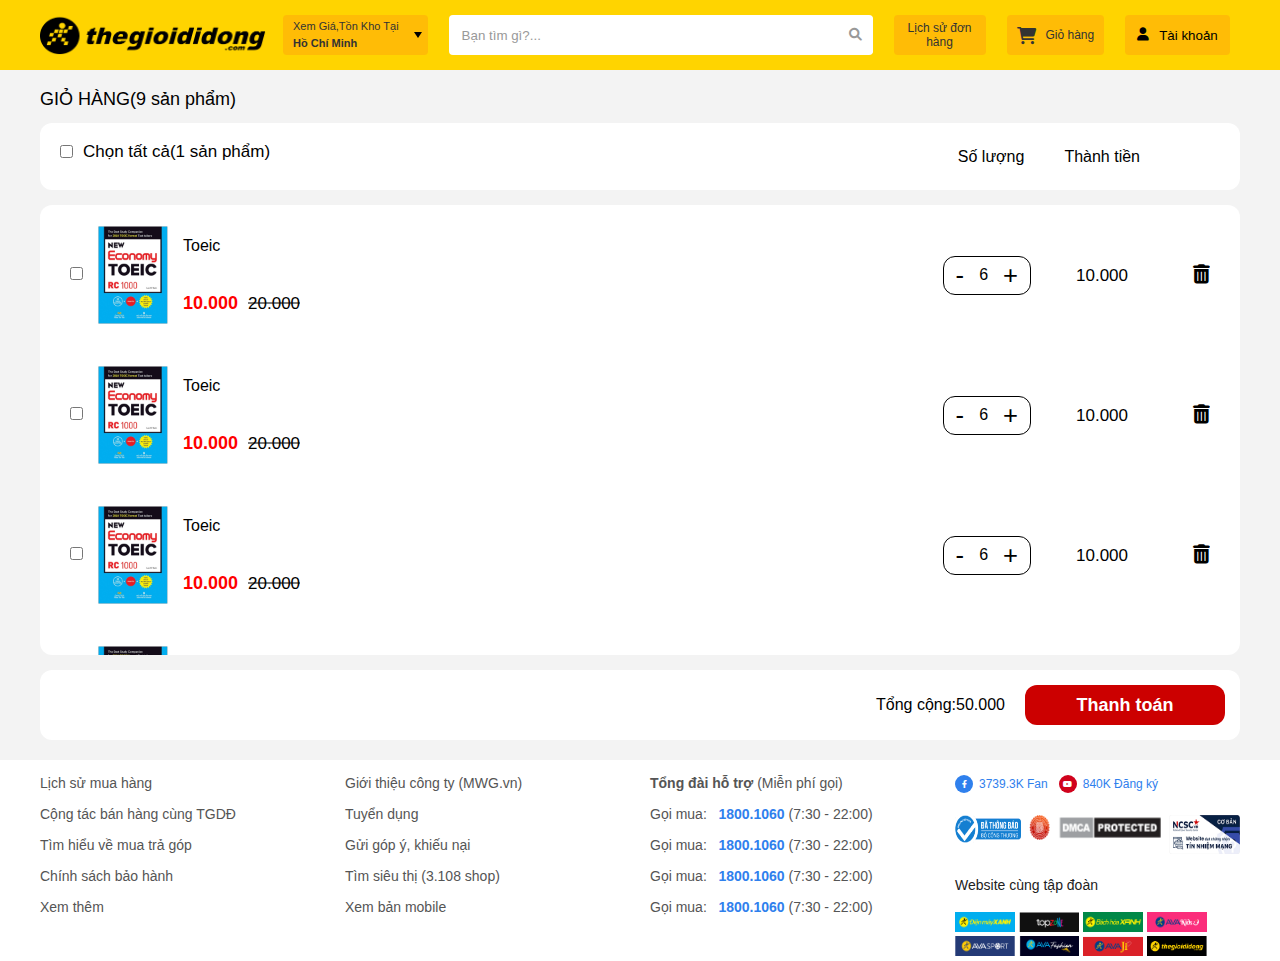
<file: shoppingCart.html>
<!DOCTYPE html>
<html lang="en">

<head>
    <meta charset="UTF-8">
    <meta http-equiv="X-UA-Compatible" content="IE=edge">
    <meta name="viewport" content="width=device-width, initial-scale=1.0">
    <link rel="stylesheet" href="./css/main.css">
    <link rel="stylesheet" href="./css/shoppingCart/shoppingCart.module.css">
    <link rel="stylesheet" href="./assets/icon/fontawesome-free-6.1.1-web/fontawesome-free-6.1.1-web/css/all.css">
    <title>Document</title>
</head>

<body>
    <div class="shopping__cart__wrapper">
        <!-- * =========================== HEADER =========================== * -->
    <header class="header__wrapper">
        <!-- * =========================== HEADER-TOP =========================== * -->
        <div class="row no-gutter">
            <div class="c-12 mt-gutter">
                <div class="header__top__wrapper">
                    <a href="#" class="logo__wrapper flex-center">
                        <img src="./assets/img/header/logo/logo.png" alt="logo" class="logo">
                    </a>

                    <button type="button" class="header__address">
                        <span class="header__address__wrapper">
                            <p class="header__address__content">Xem giá,tồn kho tại</p>
                            <p class="header__address__content">Hồ Chí Minh</p>
                        </span>
                        <span class="header__address__triangle__down">
                            <!-- ! Style from css ! -->
                        </span>
                    </button>

                    <div class="search__bar__wrapper">
                        <input type="text" class="search__bar" placeholder="Bạn tìm gì?...">
                        <span class="search__icon__wrapper flex-center">
                            <i class="fa-solid fa-magnifying-glass search__icon"></i>
                        </span>
                    </div>

                    <button type="button" class="name__order">
                        <p class="name__oder__content">Lịch sử đơn <br> hàng</p>
                    </button>

                    <button type="button" class="header__cart">
                        <i class="fa-solid fa-cart-shopping header__cart__icon"></i>
                        <p class="header__cart__content">Giỏ hàng</p>
                    </button>

                    <!-- <ul class="header__listtop">
                        <li class="header__listtop__item">
                            <a href="#" class="header__listtop__item__content">
                                24h
                                <br>
                                Công Nghệ
                            </a>
                        </li>
                        <li class="header__listtop__item">
                            <a href="#" class="header__listtop__item__content">
                                Hỏi Đáp
                            </a>
                        </li>
                        <li class="header__listtop__item">
                            <a href="#" class="header__listtop__item__content">
                                Game App
                            </a>
                        </li>
                    </ul> -->
                    <div class="account__wrapper">
                        <button type="button" class="header__top__account__btn">
                            <i class="fa-solid fa-user header__top__account__icon"></i>
                            <p class="header__top__account__content">Tài khoản</p>
                        </button>




                    </div>
                </div>
            </div>
        </div>
    </header>
        <div id="shopping__cart" class="shopping__cart grid wide">
            <div class="row">
                <div class="c-12 gutter">
                    <div class="shopping__cart__heading">
                        <h1 class="shopping__cart__title">GIỎ HÀNG<span class="shopping__cart__item__amount">(9 sản
                                phẩm)</span></h1>
                    </div>
                </div>
                <div class="c-12 gutter">
                    <div class="header__cart__item">
                        <span class="check__all__product__wrapper">
                            <input type="checkbox" class="check__all__product">
                            <h1 class="header__cart__item__title">Chọn tất cả(1 sản phẩm)</h1>
                        </span>
                        <span class="header__cart__item__content">
                            <p class="header__cart__item__amount">Số lượng</p>
                            <p class="header__cart__item__total">Thành tiền</p>
                        </span>
                    </div>
                </div>
            </div>
            <div class="row shopping__cart__list">
                <div class="c-12 gutter">
                    <div class="shopping__cart__item">
                        <div class="shopping__cart__item__left">
                            <span class="check__product__cart__wrapper">
                                <input type="checkbox" class="check__product__cart">
                            </span>
                            <span class="shopping__cart__item__img__wrapper">
                                <img src="./assets/img/hotDeal/device/1.jpg" alt="1" class="shopping__cart__item__img">
                            </span>

                            <span class="shopping__cart__item__desc">
                                <h1 class="shopping__cart__item__name">Toeic</h1>
                                <span class="shopping__cart__item__price">
                                    <p class="new__price">10.000</p>
                                    <div class="old__price">20.000</div>
                                </span>
                            </span>
                        </div>
                        <span class="view__quantity">
                            <div class="view__quantity_counter">
                                <button class="subtract__btn">-</button>
                                <p class="quantity__cart">6</p>
                                <button class="add__btn">+</button>
                            </div>
                            <p class="total__price">10.000</p>
                            <button class="delete__product__btn">
                                <i class="fa-solid fa-trash-can"></i>
                            </button>
                        </span>
                    </div>
                </div>
                <div class="c-12 gutter">
                    <div class="shopping__cart__item">
                        <div class="shopping__cart__item__left">
                            <span class="check__product__cart__wrapper">
                                <input type="checkbox" class="check__product__cart">
                            </span>
                            <span class="shopping__cart__item__img__wrapper">
                                <img src="./assets/img/hotDeal/device/1.jpg" alt="1" class="shopping__cart__item__img">
                            </span>
    
                            <span class="shopping__cart__item__desc">
                                <h1 class="shopping__cart__item__name">Toeic</h1>
                                <span class="shopping__cart__item__price">
                                    <p class="new__price">10.000</p>
                                    <div class="old__price">20.000</div>
                                </span>
                            </span>
                        </div>
                        <span class="view__quantity">
                            <div class="view__quantity_counter">
                                <button class="subtract__btn">-</button>
                                <p class="quantity__cart">6</p>
                                <button class="add__btn">+</button>
                            </div>
                            <p class="total__price">10.000</p>
                            <button class="delete__product__btn">
                                <i class="fa-solid fa-trash-can"></i>
                            </button>
                        </span>
                    </div>
                </div>
                <div class="c-12 gutter">
                    <div class="shopping__cart__item">
                        <div class="shopping__cart__item__left">
                            <span class="check__product__cart__wrapper">
                                <input type="checkbox" class="check__product__cart">
                            </span>
                            <span class="shopping__cart__item__img__wrapper">
                                <img src="./assets/img/hotDeal/device/1.jpg" alt="1" class="shopping__cart__item__img">
                            </span>
    
                            <span class="shopping__cart__item__desc">
                                <h1 class="shopping__cart__item__name">Toeic</h1>
                                <span class="shopping__cart__item__price">
                                    <p class="new__price">10.000</p>
                                    <div class="old__price">20.000</div>
                                </span>
                            </span>
                        </div>
                        <span class="view__quantity">
                            <div class="view__quantity_counter">
                                <button class="subtract__btn">-</button>
                                <p class="quantity__cart">6</p>
                                <button class="add__btn">+</button>
                            </div>
                            <p class="total__price">10.000</p>
                            <button class="delete__product__btn">
                                <i class="fa-solid fa-trash-can"></i>
                            </button>
                        </span>
                    </div>
                </div>
                <div class="c-12 gutter">
                    <div class="shopping__cart__item">
                        <div class="shopping__cart__item__left">
                            <span class="check__product__cart__wrapper">
                                <input type="checkbox" class="check__product__cart">
                            </span>
                            <span class="shopping__cart__item__img__wrapper">
                                <img src="./assets/img/hotDeal/device/1.jpg" alt="1" class="shopping__cart__item__img">
                            </span>
    
                            <span class="shopping__cart__item__desc">
                                <h1 class="shopping__cart__item__name">Toeic</h1>
                                <span class="shopping__cart__item__price">
                                    <p class="new__price">10.000</p>
                                    <div class="old__price">20.000</div>
                                </span>
                            </span>
                        </div>
                        <span class="view__quantity">
                            <div class="view__quantity_counter">
                                <button class="subtract__btn">-</button>
                                <p class="quantity__cart">6</p>
                                <button class="add__btn">+</button>
                            </div>
                            <p class="total__price">10.000</p>
                            <button class="delete__product__btn">
                                <i class="fa-solid fa-trash-can"></i>
                            </button>
                        </span>
                    </div>
                </div>
                <div class="c-12 gutter">
                    <div class="shopping__cart__item">
                        <div class="shopping__cart__item__left">
                            <span class="check__product__cart__wrapper">
                                <input type="checkbox" class="check__product__cart">
                            </span>
                            <span class="shopping__cart__item__img__wrapper">
                                <img src="./assets/img/hotDeal/device/1.jpg" alt="1" class="shopping__cart__item__img">
                            </span>
    
                            <span class="shopping__cart__item__desc">
                                <h1 class="shopping__cart__item__name">Toeic</h1>
                                <span class="shopping__cart__item__price">
                                    <p class="new__price">10.000</p>
                                    <div class="old__price">20.000</div>
                                </span>
                            </span>
                        </div>
                        <span class="view__quantity">
                            <div class="view__quantity_counter">
                                <button class="subtract__btn">-</button>
                                <p class="quantity__cart">6</p>
                                <button class="add__btn">+</button>
                            </div>
                            <p class="total__price">10.000</p>
                            <button class="delete__product__btn">
                                <i class="fa-solid fa-trash-can"></i>
                            </button>
                        </span>
                    </div>
                </div>
            </div>
            <div class="row">
                <div class="c-12 gutter">
                    <div class="shopping__cart__footer">
                        <span class="shopping__cart__footer__content">
                            <h1 class="footer__total__price">Tổng cộng:</h1>
                            <h2 class="footer__total__price">50.000</h2>
                        </span>
                        <button class="shopping__cart__footer__btn">Thanh toán</button>
                    </div>  
                </div>
            </div>
        </div>
       <!-- * =========================== FOOTER =========================== * -->
    <footer class="footer__background">
        <div class="footer__wrapper grid wide">
            <div class="row">
                <div class="c-3 gutter">
                    <ul class="footer__menu__list">
                        <li class="footer__menu__item">
                            <a href="#" class="footer__menu__item__link">Lịch sử mua hàng</a>
                        </li>
                        <li class="footer__menu__item">
                            <a href="#" class="footer__menu__item__link">Cộng tác bán hàng cùng TGDĐ</a>
                        </li>
                        <li class="footer__menu__item">
                            <a href="#" class="footer__menu__item__link">Tìm hiểu về mua trả góp</a>
                        </li>
                        <li class="footer__menu__item">
                            <a href="#" class="footer__menu__item__link">Chính sách bảo hành</a>
                        </li>
                        <li class="footer__menu__item">
                            <a href="#" class="footer__menu__item__link">Xem thêm</a>
                        </li>
                    </ul>
                </div>
                <div class="c-3 gutter">
                    <ul class="footer__menu__list">
                        <li class="footer__menu__item">
                            <a href="#" class="footer__menu__item__link">Giới thiệu công ty (MWG.vn)</a>
                        </li>
                        <li class="footer__menu__item">
                            <a href="#" class="footer__menu__item__link">Tuyển dụng</a>
                        </li>
                        <li class="footer__menu__item">
                            <a href="#" class="footer__menu__item__link">Gửi góp ý, khiếu nại</a>
                        </li>
                        <li class="footer__menu__item">
                            <a href="#" class="footer__menu__item__link">Tìm siêu thị (3.108 shop)</a>
                        </li>
                        <li class="footer__menu__item">
                            <a href="#" class="footer__menu__item__link">Xem bản mobile</a>
                        </li>
                    </ul>
                </div>
                <div class="c-3 gutter">
                    <h1 class="f-lisstel__tile">
                        <span class="f-lisstel__tile__strong">
                            Tổng đài hỗ trợ
                        </span>
                        (Miễn phí gọi)
                    </h1>
                    <ul class="f-listtel__list">
                        <li class="f-listtel__item">
                            Gọi mua: &nbsp;
                            <span class="f-listtel__item__strong">
                                1800.1060
                            </span>
                            (7:30 - 22:00)
                        </li>
                        <li class="f-listtel__item">
                            Gọi mua: &nbsp;
                            <span class="f-listtel__item__strong">
                                1800.1060
                            </span>
                            (7:30 - 22:00)
                        </li>
                        <li class="f-listtel__item">
                            Gọi mua: &nbsp;
                            <span class="f-listtel__item__strong">
                                1800.1060
                            </span>
                            (7:30 - 22:00)
                        </li>
                        <li class="f-listtel__item">
                            Gọi mua: &nbsp;
                            <span class="f-listtel__item__strong">
                                1800.1060
                            </span>
                            (7:30 - 22:00)
                        </li>
                    </ul>
                </div>
                <div class="c-3 gutter">
                    <div class="f-socials">
                        <div class="f-social">
                            <span class="f-social__icon__wrapper facebook">
                                <i class="fa-brands fa-facebook-f f-social__icon"></i>
                            </span>
                            <span class="f-social__content">3739.3K Fan</span>
                        </div>
                        <div class="f-social">
                            <span class="f-social__icon__wrapper youtube">
                                <i class="fa-brands fa-youtube f-social__icon"></i>
                            </span>
                            <span class="f-social__content">840K Đăng ký</span>
                        </div>
                    </div>

                    <div class="f-certifys">
                        <a href="#" class="f-certify__wrapper first">
                            <img src="./assets/img/footer/10.png" alt="" class="f-certify">
                        </a>
                        <a href="#" class="f-certify__wrapper second">
                            <img src="./assets/img/footer/11.png" alt="" class="f-certify">
                        </a>
                        <a href="#" class="f-certify__wrapper third">
                            <img src="./assets/img/footer/9.png" alt="" class="f-certify">
                        </a>
                        <a href="#" class="f-certify__wrapper fourth">
                            <img src="./assets/img/footer/12.png" alt="" class="f-certify">
                        </a>
                    </div>

                    <div class="f-logo__wrapper">
                        <p class="f-logo-hd__title">Website cùng tập đoàn</p>

                        <div class="f-logo-hd__list">
                            <a href="#" class="f-logo-hd__item">
                                <img src="./assets/img/footer/1.png" alt="" class="f-logo-hd__item__img">
                            </a>
                            <a href="#" class="f-logo-hd__item">
                                <img src="./assets/img/footer/2.png" alt="" class="f-logo-hd__item__img">
                            </a>
                            <a href="#" class="f-logo-hd__item">
                                <img src="./assets/img/footer/3.png" alt="" class="f-logo-hd__item__img">
                            </a>
                            <a href="#" class="f-logo-hd__item">
                                <img src="./assets/img/footer/4.png" alt="" class="f-logo-hd__item__img">
                            </a>
                            <a href="#" class="f-logo-hd__item">
                                <img src="./assets/img/footer/5.png" alt="" class="f-logo-hd__item__img">
                            </a>
                            <a href="#" class="f-logo-hd__item">
                                <img src="./assets/img/footer/6.png" alt="" class="f-logo-hd__item__img">
                            </a>
                            <a href="#" class="f-logo-hd__item">
                                <img src="./assets/img/footer/7.png" alt="" class="f-logo-hd__item__img">
                            </a>
                            <a href="#" class="f-logo-hd__item">
                                <img src="./assets/img/footer/8.png" alt="" class="f-logo-hd__item__img">
                            </a>
                        </div>
                    </div>
                </div>
            </div>
        </div>
    </footer>
    </div>
</body>

</html>
</file>
<file: css/components/productDesc/productDesc.module.css>
.product__desc__wrapper{
    width: 100vw;

}
.product__desc__body{
    height: 630px;
    border-radius: 12px;
    margin-top: 20px!important;
    margin-bottom: 20px!important;
    background-color: var(--white-origin--);
}
.product__desc__body__left__wrapper{
    display: flex;
    flex-direction:column;
    align-items: center;
    padding: 12px;
}
.product__desc__img__wrapper{
    width: 100%;
    height:500px;
    margin-bottom: 60px;
}
.product__desc__img{
    width: 100%;
    height: 100%;
    background-size: cover;
}
.buttons{
    width: 100%;
    display: flex;
    align-items: center;
    justify-content: space-between;
}
.product__desc__btn{
    display: flex;
    width: 170px;
    height: 40px;
    align-items: center;
    justify-content: center;
    gap: 4px;
    padding: 8px 10px;
    border-radius: 12px;
}
.product__desc__btn:hover{
    cursor: pointer;
}
.product__desc__btn.add{
    background-color: var(--white-origin--);
    border: 2px solid var(--red-2--);
}
.product__desc__btn.add .product__desc__btn__icon{
    font-size: 1rem;
    color: var(--red-2--);
}
.product__desc__btn.add .product__desc__btn__content{
    font-size: var(--fs-2--);
    color: var(--red-2--);
    font-weight: var(--bold--);
}

.product__desc__btn.payment{
    background-color: var(--red-2--);
}
.product__desc__btn.payment .product__desc__btn__content{
    font-size: var(--fs-2--);
    color: var(--white-origin--);
    font-weight: var(--bold--);
}
.product__desc__content__wrapper{
    padding: 12px;
    padding-top: 40px;
    display: flex;
    flex-direction: column;
    gap: 20px;
}
.product__desc__name{
    font-size: var(--fs-7--);
    font-weight: var(--medium--);
}
.product__desc__price{
    display: flex;
    align-items: center;
    gap: 20px;
}
.old__price{
    font-size: var(--fs-7--);
    font-weight: var(--bold--);
    color: var(--red-2--);
}
.new__price{
    position: relative;
    font-size: var(--fs-6--);
    font-weight: var(--medium--);
    color: var(--black-origin--);
}
.new__price::after{
    content: '';
    position: absolute;
    top: 50%;
    transform: translateY(-50%);
    left: 0;
    width: 100%;
    height: 1px;
    background-color: var(--black-origin--);
}
.product__desc__counter{
    display: flex;
    align-items: center;
    gap: 60px;
}
.product__desc__view__quantity__block{
    display: flex;
    align-items: center;
    gap: 40px;
    border-radius: 12px;
    padding: 8px 16px;
    border: 1px solid var(--black-origin--)
}
.product__desc__subtract__btn,
.product__desc__add__btn{
    background-color: transparent;
    font-size: 1rem;
    color: var(--black-origin--);
    cursor: pointer;
}
.product__desc__view__quantity__text{
    font-size: var(--fs-6--);
    color: var(--black-origin--);
}
</file>
<file: css/shoppingCart/shoppingCart.module.css>
body{
    width: 100vw;
}
.shopping__cart__wrapper{
   
}
.shopping__cart{
    padding: 20px 0;
    display: flex;
    flex-direction: column;
}

.shopping__cart__title,
.shopping__cart__item__amount{
    font-size: var(--fs-6--);
    line-height: var(--lh-6--);
    font-weight: var(--medium--);
}
.shopping__cart__title{
    margin-bottom: 15px;
}
.header__cart__item{
    display: flex; 
    align-items: center;
    justify-content: space-between;
    padding: 20px;
    padding-right: 100px;
    border-radius: 12px;
    background-color: var(--white-origin--);
    margin-bottom: 15px;
}
.check__all__product__wrapper{
    display: flex;
    align-items: center;
    gap: 10px;
    margin-bottom: 10px;
}
.check__all__product{
    margin-bottom: 1px;
}
.header__cart__item__title{
    font-size: var(--fs-5--);
    line-height: var(--lh-5--);
}
.header__cart__item__content{
    display: flex;
    align-items: center;
    gap: 40px;
}
.shopping__cart__list{
    height: 450px;
    margin: 0;
    border-radius: 12px;
    background-color: var(--white-origin--);
    overflow-y: scroll;
}
.shopping__cart__item__wrapper{
    height: 120px;
}
.shopping__cart__item{
    display: flex;
    height: 100%;
    justify-content: space-between;
    padding: 20px;
}
.shopping__cart__item__left{
    display: flex;
    align-items: center;
}
.shopping__cart__item__desc{
    display: flex;
    flex-direction: column;
    gap: 40px;
}
.shopping__cart__item__name{
    font-size: var(--fs-4--);
    font-weight: var(--normal);
    line-height: var(--lh-5-1); 
}  
.new__price{
    font-size: var(--fs-6--);
    font-weight: var(--bold--);
    color: red;
}
.total__price,
.old__price{
    font-size: var(--fs-5--);
    font-weight: var(--medium--);
    position: relative;
}
.old__price::before{
    content: '';
    width: 100%;
    height: 1px;
    background-color: black;
    position: absolute;
    top: 50%;
    transform: translateY(-50%);
    left: 0;
}
.shopping__cart__item__price{
    display: flex;
    align-items: center;
    gap: 10px;
}
.shopping__cart__item__img__wrapper{
    display: block;
    width: 100px;
    height: 100px;
}
.shopping__cart__item__img{
    width: 100%;
    height: 100%;
}
.view__quantity{
    display: flex;
    align-items: center;
}
.view__quantity_counter{
    display: flex;
    align-items: center;
    gap: 15px;
    border-radius: 12px;
    padding: 4px 12px;
    border: 1px solid black;
}
.subtract__btn,
.add__btn{
    font-size: 1.6rem;
    outline: none;
    border: none;
    background-color: transparent;
    cursor: pointer;
}
.total__price{
    margin-left: 45px;
}
.delete__product__btn{
    font-size: 1.2rem;
    margin-left: 65px;
    background-color: transparent;
    outline: none;
    border: none;
}
.shopping__cart__footer{
    margin-top: 15px;
    padding: 15px;
    display: flex;
    gap: 20px;
    justify-content: flex-end;
    border-radius: 12px;
    background-color: var(--white-origin--);   
}
.shopping__cart__footer__content{
    display: flex;
    align-items: center;
}
.shopping__cart__footer__btn{
    width: 200px;
    height: 40px;
    border-radius: 12px;
    outline: none;
    border: none;
    background-color: #c00;
    color: var(--white-origin--);
    font-size: var(--fs-6--);
    font-weight: var(--semi-bold--);
    cursor: pointer;
}
</file>
<file: css/main.css>
@import './base/reset.module.css';

@import './helpers/variable.module.css';
@import  './helpers/extend.module.css';

@import './layouts/grid.module.css';

@import './components/header/headerTop.module.css';
@import './components/header/headerMain.module.css';
@import './components/banner/banner.module.css';
@import './components/slider/slider.module.css';
@import './components/optionPromo/optionPromo.module.css';
@import './components/hotDeal/hotDeal.module.css';
@import './components/discountPayonl/discountPayonl.module.css';
@import './components/dailySg/dailySg.module.css';
@import './components/footer/footer.module.css';
@import './components/pagination/pagination.module.css';
body{
    background: #f3f3f3; 
}
.app{
    transform: translateY(-90px);
}
</file>
